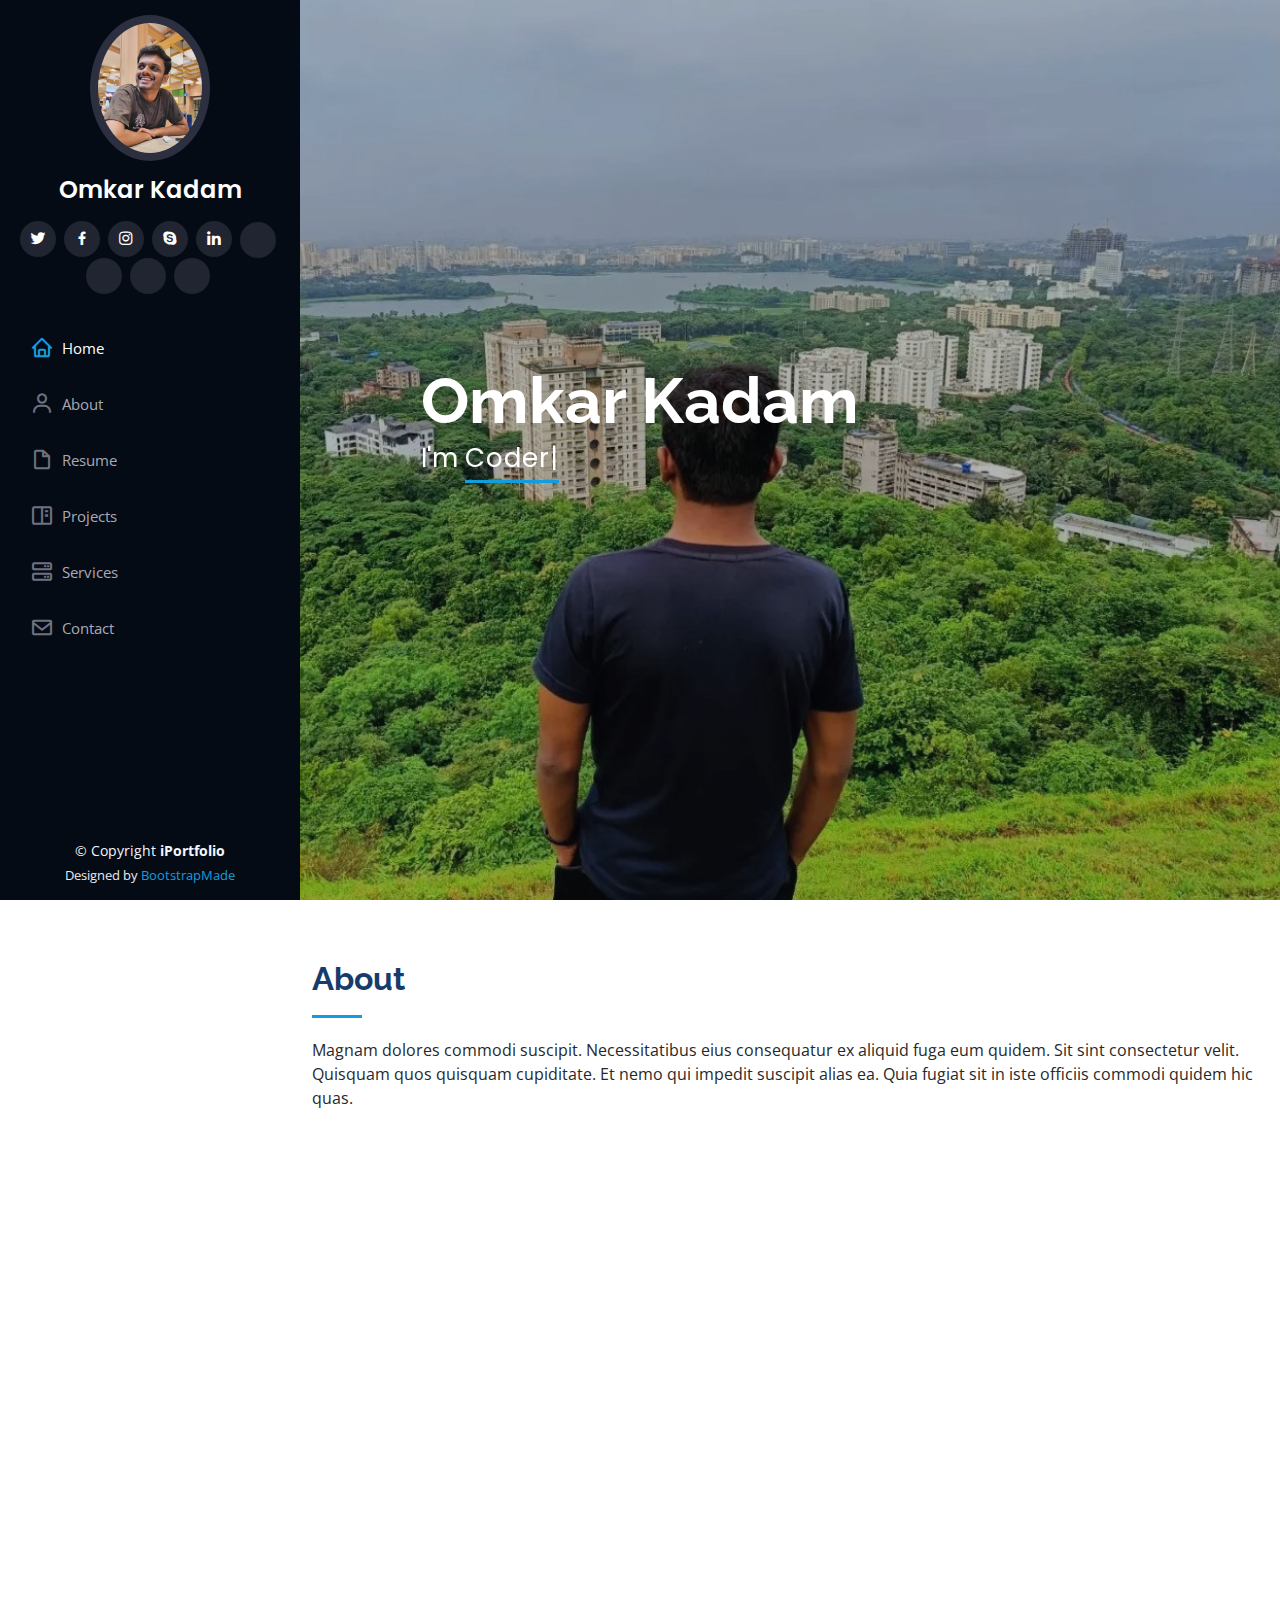
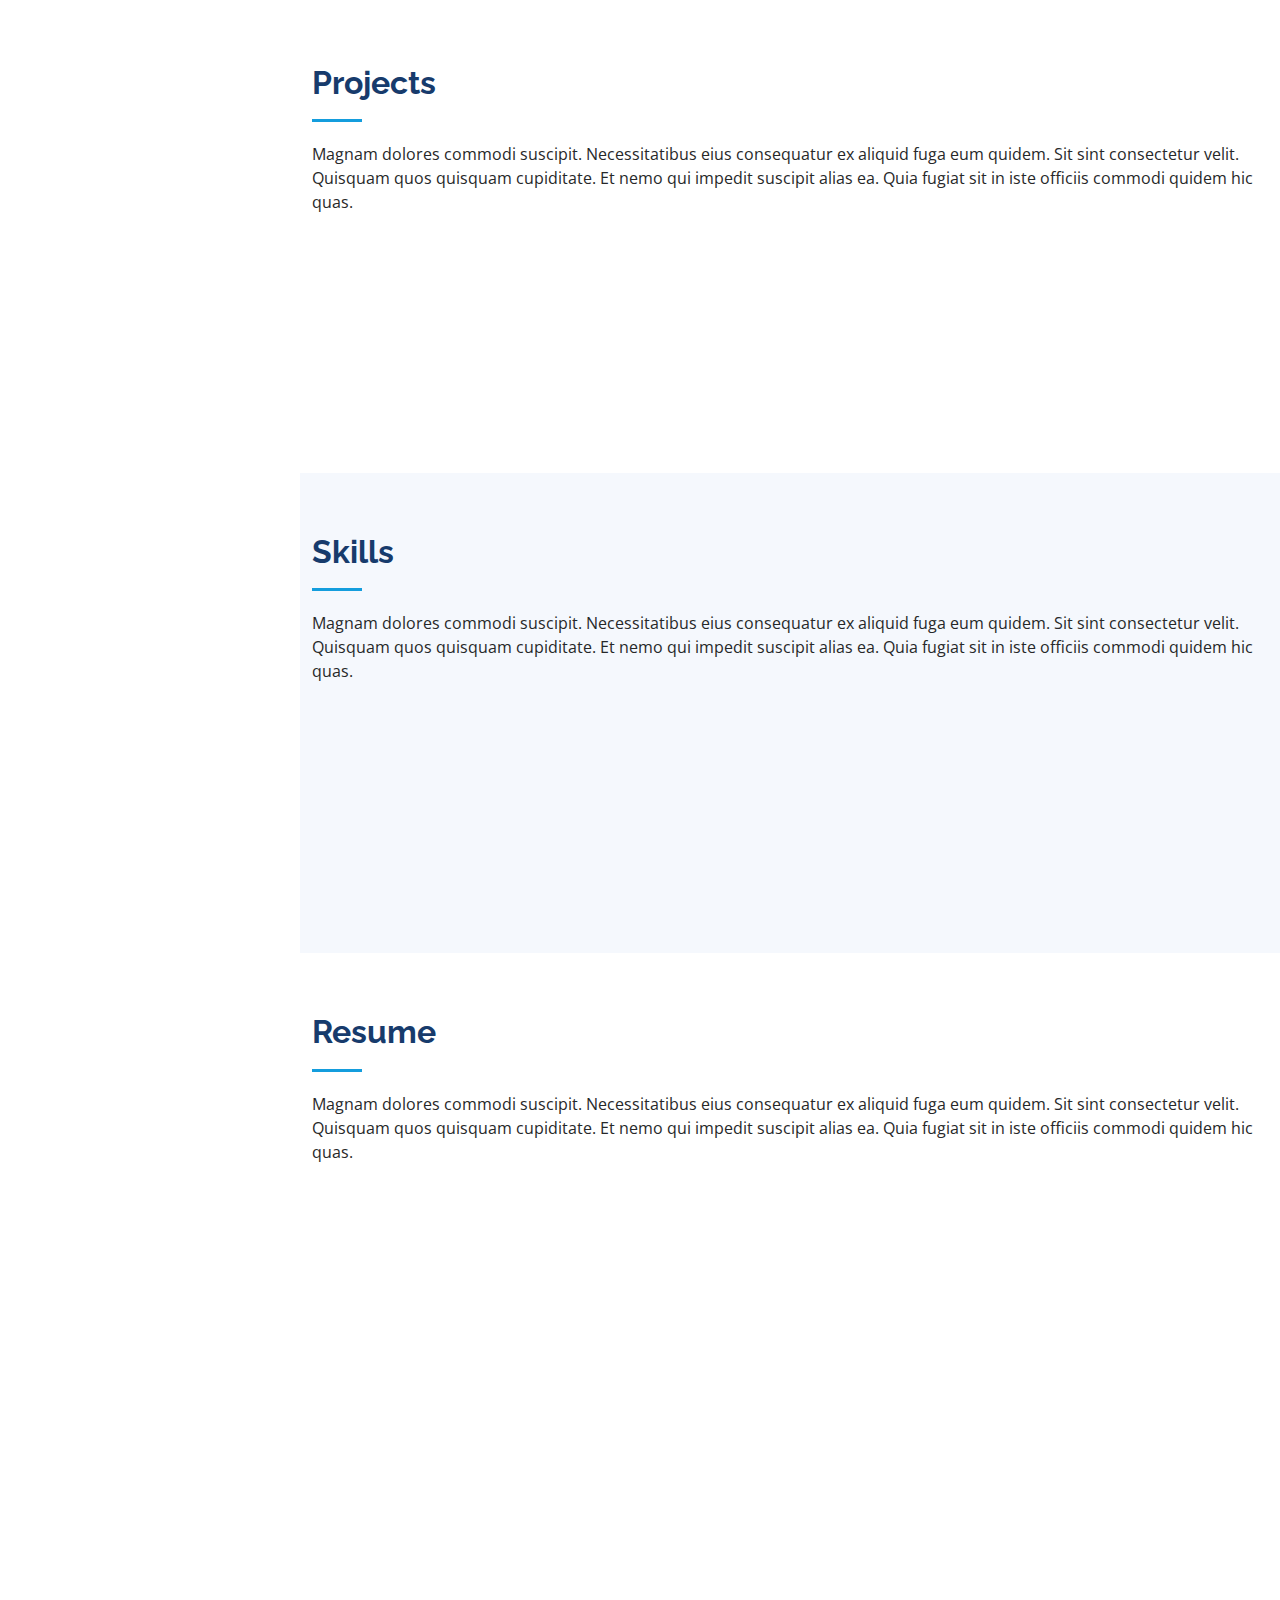
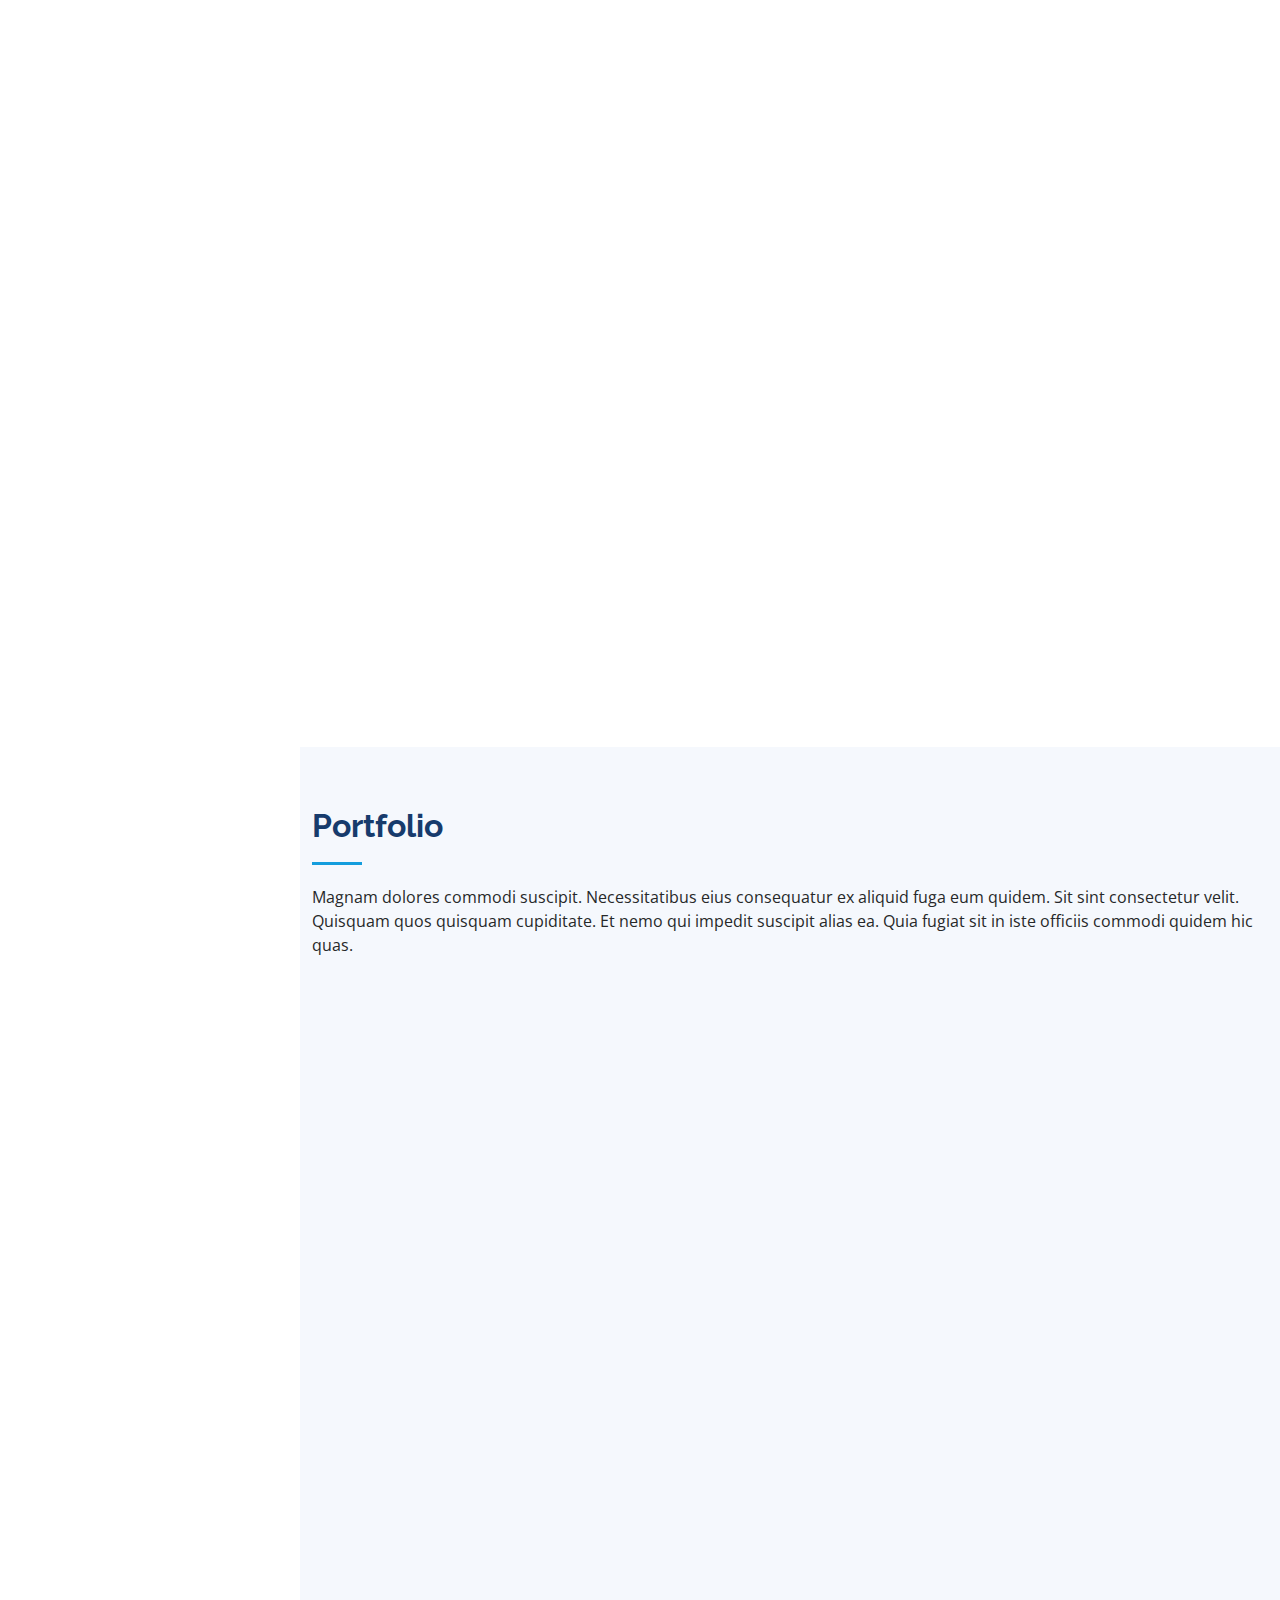
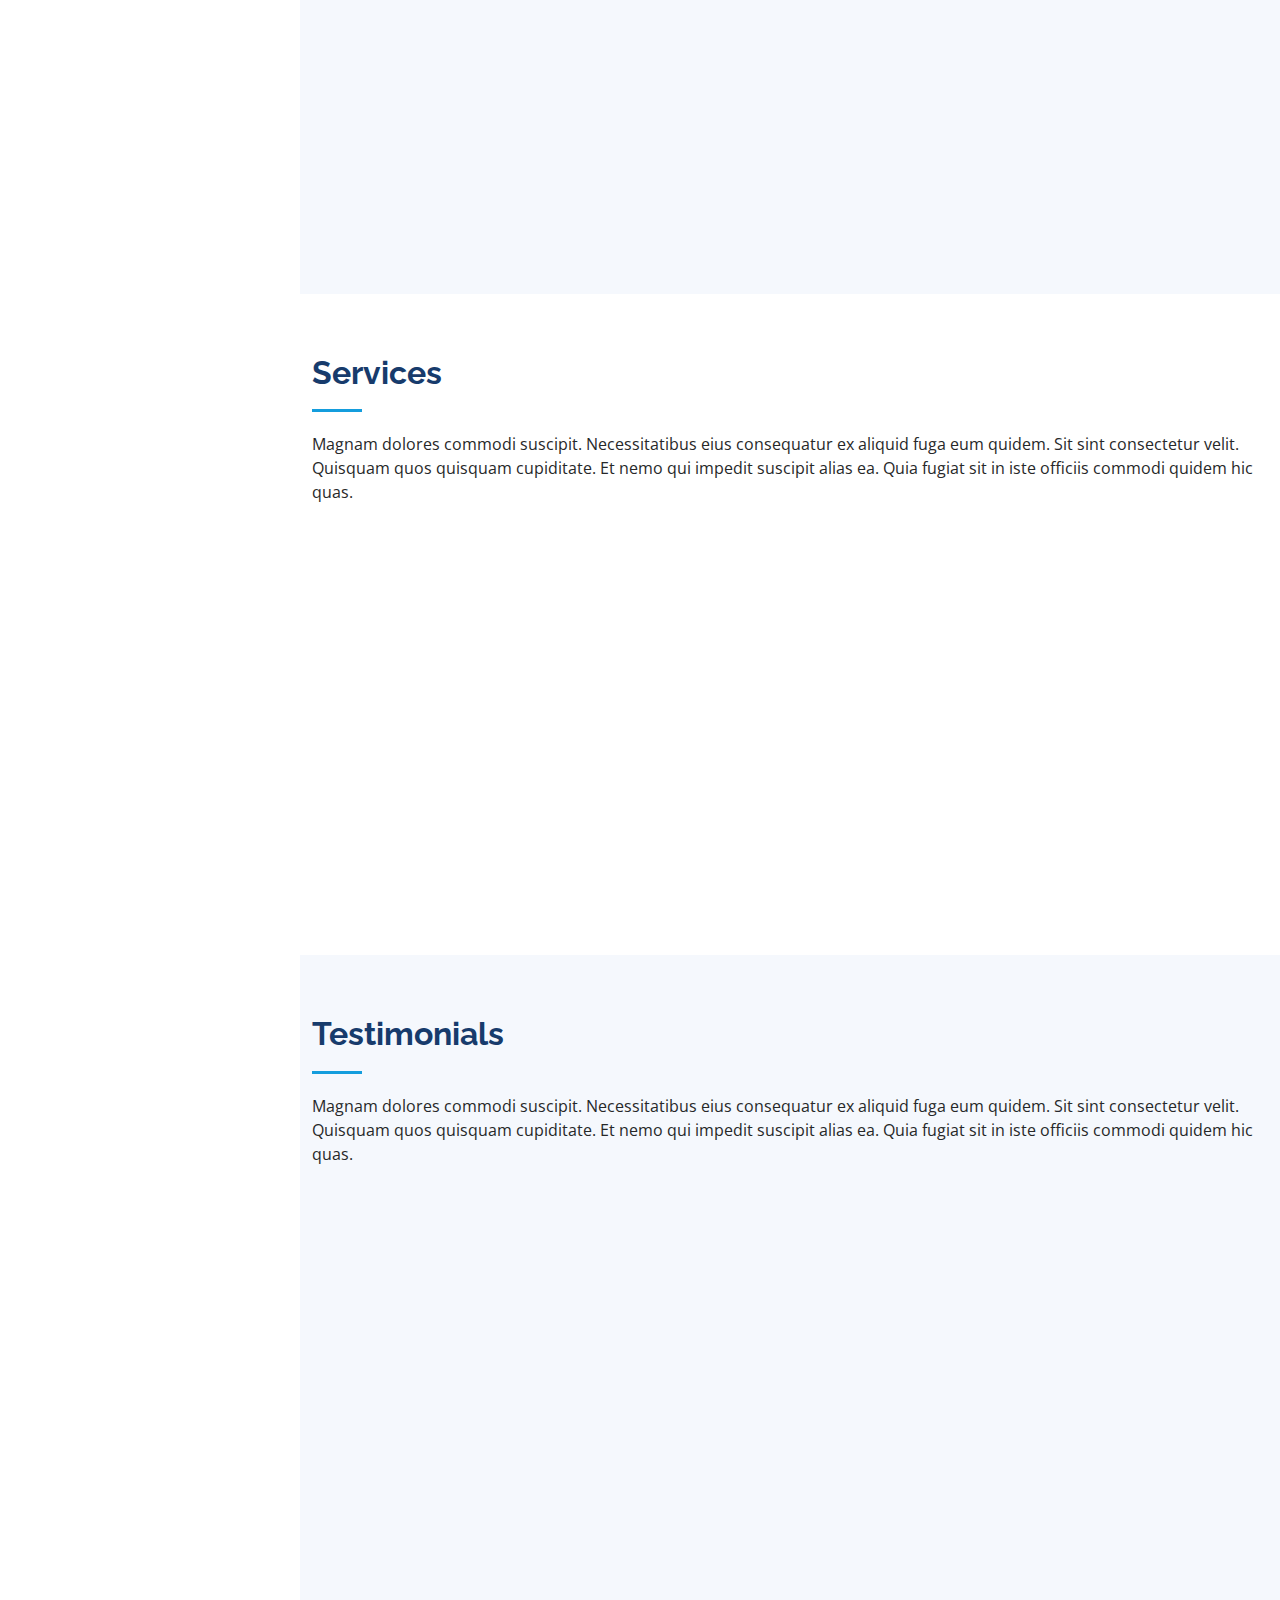
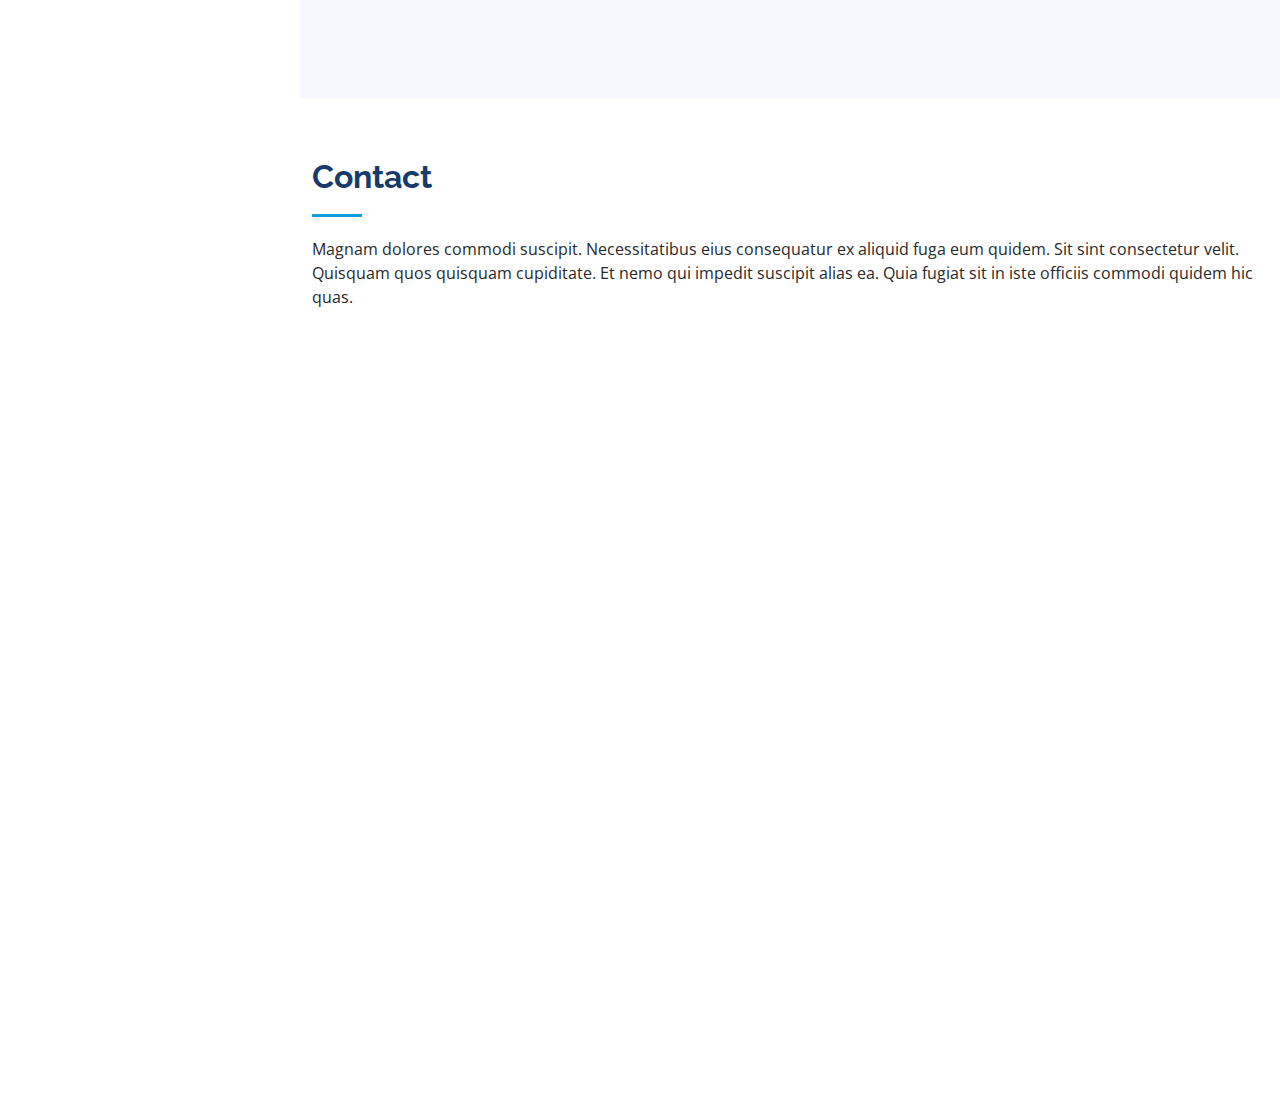
<file: index.html>
<!DOCTYPE html>
<html lang="en">

<head>
  <meta charset="utf-8">
  <meta content="width=device-width, initial-scale=1.0" name="viewport">

  <title>Omkar Kadam</title>
  <meta content="" name="description">
  <meta content="" name="keywords">

  <!-- Favicons -->
  <link href="assets/img/favicon.png" rel="icon">
  <link href="assets/img/apple-touch-icon.png" rel="apple-touch-icon">

  <!-- Google Fonts -->
  <link href="https://fonts.googleapis.com/css?family=Open+Sans:300,300i,400,400i,600,600i,700,700i|Raleway:300,300i,400,400i,500,500i,600,600i,700,700i|Poppins:300,300i,400,400i,500,500i,600,600i,700,700i" rel="stylesheet">

  <!-- Vendor CSS Files -->
  <link href="assets/vendor/aos/aos.css" rel="stylesheet">
  <link href="assets/vendor/bootstrap/css/bootstrap.min.css" rel="stylesheet">
  <link href="assets/vendor/bootstrap-icons/bootstrap-icons.css" rel="stylesheet">
  <link href="assets/vendor/boxicons/css/boxicons.min.css" rel="stylesheet">
  <link href="assets/vendor/glightbox/css/glightbox.min.css" rel="stylesheet">
  <link href="assets/vendor/swiper/swiper-bundle.min.css" rel="stylesheet">

  <!-- Template Main CSS File -->
  <link href="assets/css/style.css" rel="stylesheet">

  <!-- =======================================================
  * Template Name: iPortfolio - v3.1.0
  * Template URL: https://bootstrapmade.com/iportfolio-bootstrap-portfolio-websites-template/
  * Author: BootstrapMade.com
  * License: https://bootstrapmade.com/license/
  ======================================================== -->
</head>

<body>

  <!-- ======= Mobile nav toggle button ======= -->
  <i class="bi bi-list mobile-nav-toggle d-xl-none"></i>

  <!-- ======= Header ======= -->
  <header id="header">
    <div class="d-flex flex-column">

      <div class="profile">
        <img src="assets/img/profile.jpg" alt="" class="img-fluid rounded-circle">
        <h1 class="text-light"><a href="index.html">Omkar Kadam</a></h1>
        <div class="social-links mt-3 text-center">
          <a href="https://x.com/OmkarKadam158" class="twitter"><i class="bx bxl-twitter"></i></a>
          <a href="https://www.facebook.com/onkar.kadam.397/" class="facebook"><i class="bx bxl-facebook"></i></a>
          <a href="https://www.instagram.com/onkarrkadam/" class="instagram"><i class="bx bxl-instagram"></i></a>
          <a href="#" class="google-plus"><i class="bx bxl-skype"></i></a>
          <a href="https://www.linkedin.com/in/omkarkadam158/" class="linkedin"><i class="bx bxl-linkedin"></i></a>
          <!-- LeetCode -->
          <a href="https://leetcode.com/your-profile" class="leetcode"><i class="bx bxl-leetcode"></i></a>

          <!-- HackerRank -->
          <a href="https://www.hackerrank.com/your-profile" class="hackerrank"><i class="bx bxl-hackerrank"></i></a>

          <!-- CodeChef -->
          <a href="https://www.codechef.com/users/your-profile" class="codechef"><i class="bx bxl-codechef"></i></a>

          <!-- Codeforces -->
          <a href="https://codeforces.com/profile/your-profile" class="codeforces"><i class="bx bxl-codeforces"></i></a>
        </div>
      </div>

      <nav id="navbar" class="nav-menu navbar">
        <ul>
          <li><a href="#hero" class="nav-link scrollto active"><i class="bx bx-home"></i> <span>Home</span></a></li>
          <li><a href="#about" class="nav-link scrollto"><i class="bx bx-user"></i> <span>About</span></a></li>
          <li><a href="#resume" class="nav-link scrollto"><i class="bx bx-file-blank"></i> <span>Resume</span></a></li>
          <li><a href="#portfolio" class="nav-link scrollto"><i class="bx bx-book-content"></i> <span>Projects</span></a></li>
          <li><a href="#services" class="nav-link scrollto"><i class="bx bx-server"></i> <span>Services</span></a></li>
          <li><a href="#contact" class="nav-link scrollto"><i class="bx bx-envelope"></i> <span>Contact</span></a></li>
        </ul>
      </nav><!-- .nav-menu -->
    </div>
  </header><!-- End Header -->

  <!-- ======= Hero Section ======= -->
  <section id="hero" class="d-flex flex-column justify-content-center align-items-center">
    <div class="hero-container" data-aos="fade-in">
      <h1>Omkar Kadam</h1>
      <p>I'm <span class="typed" data-typed-items="Coder, Developer, Trekker, Student"></span></p>
    </div>
  </section><!-- End Hero -->

  <main id="main">

    <!-- ======= About Section ======= -->
    <section id="about" class="about">
      <div class="container">

        <div class="section-title">
          <h2>About</h2>
          <p>Magnam dolores commodi suscipit. Necessitatibus eius consequatur ex aliquid fuga eum quidem. Sit sint consectetur velit. Quisquam quos quisquam cupiditate. Et nemo qui impedit suscipit alias ea. Quia fugiat sit in iste officiis commodi quidem hic quas.</p>
        </div>

        <div class="row">
          <div class="col-lg-4" data-aos="fade-right">
            <img src="assets/img/profile.jpg" class="img-fluid" alt="">
          </div>
          <div class="col-lg-8 pt-4 pt-lg-0 content" data-aos="fade-left">
            <h3>UI/UX Designer &amp; Web Developer.</h3>
            <p class="fst-italic">
              Lorem ipsum dolor sit amet, consectetur adipiscing elit, sed do eiusmod tempor incididunt ut labore et dolore
              magna aliqua.
            </p>
            <div class="row">
              <div class="col-lg-6">
                <ul>
                  <li><i class="bi bi-chevron-right"></i> <strong>Birthday:</strong> <span>15 August 1999</span></li>
                  <li><i class="bi bi-chevron-right"></i> <strong>Website:</strong> <span>onkarkadam158.github.io</span></li>
                  <li><i class="bi bi-chevron-right"></i> <strong>Phone:</strong> <span>9834204274</span></li>
                  <li><i class="bi bi-chevron-right"></i> <strong>City:</strong> <span>Mumbai, India</span></li>
                </ul>
              </div>
              <div class="col-lg-6">
                <ul>
                  <li><i class="bi bi-chevron-right"></i> <strong>Age:</strong> <span>25</span></li>
                  <li><i class="bi bi-chevron-right"></i> <strong>Degree:</strong> <span>Master of Science in Computer Science and Engineering, IIT Bombay</span></li>
                  <li><i class="bi bi-chevron-right"></i> <strong>PhEmailone:</strong> <span>onkarkadam158@gmail.com</span></li>
                </ul>
              </div>
            </div>
            <p>
              Officiis eligendi itaque labore et dolorum mollitia officiis optio vero. Quisquam sunt adipisci omnis et ut. Nulla accusantium dolor incidunt officia tempore. Et eius omnis.
              Cupiditate ut dicta maxime officiis quidem quia. Sed et consectetur qui quia repellendus itaque neque. Aliquid amet quidem ut quaerat cupiditate. Ab et eum qui repellendus omnis culpa magni laudantium dolores.
            </p>
          </div>
        </div>

      </div>
    </section><!-- End About Section -->

    <!-- ======= Facts Section ======= -->
    <section id="facts" class="facts">
      <div class="container">

        <div class="section-title">
          <h2>Projects</h2>
          <p>Magnam dolores commodi suscipit. Necessitatibus eius consequatur ex aliquid fuga eum quidem. Sit sint consectetur velit. Quisquam quos quisquam cupiditate. Et nemo qui impedit suscipit alias ea. Quia fugiat sit in iste officiis commodi quidem hic quas.</p>
        </div>

        <div class="row no-gutters">

          <div class="col-lg-3 col-md-6 d-md-flex align-items-md-stretch" data-aos="fade-up">
            <div class="count-box">
              <i class="bi bi-emoji-smile"></i>
              <span data-purecounter-start="0" data-purecounter-end="232" data-purecounter-duration="1" class="purecounter"></span>
              <p><strong>Happy Clients</strong> consequuntur quae</p>
            </div>
          </div>

          <div class="col-lg-3 col-md-6 d-md-flex align-items-md-stretch" data-aos="fade-up" data-aos-delay="100">
            <div class="count-box">
              <i class="bi bi-journal-richtext"></i>
              <span data-purecounter-start="0" data-purecounter-end="521" data-purecounter-duration="1" class="purecounter"></span>
              <p><strong>Projects</strong> adipisci atque cum quia aut</p>
            </div>
          </div>

          <div class="col-lg-3 col-md-6 d-md-flex align-items-md-stretch" data-aos="fade-up" data-aos-delay="200">
            <div class="count-box">
              <i class="bi bi-headset"></i>
              <span data-purecounter-start="0" data-purecounter-end="1453" data-purecounter-duration="1" class="purecounter"></span>
              <p><strong>Hours Of Support</strong> aut commodi quaerat</p>
            </div>
          </div>

          <div class="col-lg-3 col-md-6 d-md-flex align-items-md-stretch" data-aos="fade-up" data-aos-delay="300">
            <div class="count-box">
              <i class="bi bi-people"></i>
              <span data-purecounter-start="0" data-purecounter-end="32" data-purecounter-duration="1" class="purecounter"></span>
              <p><strong>Hard Workers</strong> rerum asperiores dolor</p>
            </div>
          </div>

        </div>

      </div>
    </section><!-- End Facts Section -->

    <!-- ======= Skills Section ======= -->
    <section id="skills" class="skills section-bg">
      <div class="container">

        <div class="section-title">
          <h2>Skills</h2>
          <p>Magnam dolores commodi suscipit. Necessitatibus eius consequatur ex aliquid fuga eum quidem. Sit sint consectetur velit. Quisquam quos quisquam cupiditate. Et nemo qui impedit suscipit alias ea. Quia fugiat sit in iste officiis commodi quidem hic quas.</p>
        </div>

        <div class="row skills-content">

          <div class="col-lg-6" data-aos="fade-up">

            <div class="progress">
              <span class="skill">HTML <i class="val">100%</i></span>
              <div class="progress-bar-wrap">
                <div class="progress-bar" role="progressbar" aria-valuenow="100" aria-valuemin="0" aria-valuemax="100"></div>
              </div>
            </div>

            <div class="progress">
              <span class="skill">CSS <i class="val">90%</i></span>
              <div class="progress-bar-wrap">
                <div class="progress-bar" role="progressbar" aria-valuenow="90" aria-valuemin="0" aria-valuemax="100"></div>
              </div>
            </div>

            <div class="progress">
              <span class="skill">JavaScript <i class="val">75%</i></span>
              <div class="progress-bar-wrap">
                <div class="progress-bar" role="progressbar" aria-valuenow="75" aria-valuemin="0" aria-valuemax="100"></div>
              </div>
            </div>

          </div>

          <div class="col-lg-6" data-aos="fade-up" data-aos-delay="100">

            <div class="progress">
              <span class="skill">PHP <i class="val">80%</i></span>
              <div class="progress-bar-wrap">
                <div class="progress-bar" role="progressbar" aria-valuenow="80" aria-valuemin="0" aria-valuemax="100"></div>
              </div>
            </div>

            <div class="progress">
              <span class="skill">WordPress/CMS <i class="val">90%</i></span>
              <div class="progress-bar-wrap">
                <div class="progress-bar" role="progressbar" aria-valuenow="90" aria-valuemin="0" aria-valuemax="100"></div>
              </div>
            </div>

            <div class="progress">
              <span class="skill">Photoshop <i class="val">55%</i></span>
              <div class="progress-bar-wrap">
                <div class="progress-bar" role="progressbar" aria-valuenow="55" aria-valuemin="0" aria-valuemax="100"></div>
              </div>
            </div>

          </div>

        </div>

      </div>
    </section><!-- End Skills Section -->

    <!-- ======= Resume Section ======= -->
    <section id="resume" class="resume">
      <div class="container">

        <div class="section-title">
          <h2>Resume</h2>
          <p>Magnam dolores commodi suscipit. Necessitatibus eius consequatur ex aliquid fuga eum quidem. Sit sint consectetur velit. Quisquam quos quisquam cupiditate. Et nemo qui impedit suscipit alias ea. Quia fugiat sit in iste officiis commodi quidem hic quas.</p>
        </div>

        <div class="row">
          <div class="col-lg-6" data-aos="fade-up">
            <h3 class="resume-title">Sumary</h3>
            <div class="resume-item pb-0">
              <h4>Omkar Kadam</h4>
              <p><em>Innovative and deadline-driven Graphic Designer with 3+ years of experience designing and developing user-centered digital/print marketing material from initial concept to final, polished deliverable.</em></p>
              <ul>
                <li>Mumbai, Maharashtra</li>
                <li>9834204274</li>
                <li>onkarkadam158@gmail.com</li>
              </ul>
            </div>

            <h3 class="resume-title">Education</h3>
            <div class="resume-item">
              <h4>Master of Science in Computer Science and Engineering, IIT Bombay</h4>
              <h5>2022 - 2025</h5>
              <p><em> Indian Institute of Technology Bombay</em></p>
              <p>CPI: 8.62</p>
            </div>

            <div class="resume-item">
              <h4>Bachelor of Technology in Computer Science and Engineering</h4>
              <h5>2017 - 2021</h5>
              <p><em>Vishwakarma Institute of Information Technology, Pune, Maharashtra</em></p>
              <p>CPI: 9.31</p>
            </div>

            <div class="resume-item">
              <h4>HSC 12th Grade</h4>
              <h5>2015 - 2017</h5>
              <p><em>Bansal Public School Kota, Rajasthan</em></p>
              <p>Percentage: 86%</p>
            </div>  
            <div class="resume-item">
              <h4>SSC 10th Grade</h4>
              <h5>2014 - 2015</h5>
              <p><em>Jawahar Navodaya Vidyalaya Solapur</em></p>
              <p>CPI: 9.4</p>
            

            </div>
          </div>
          <div class="col-lg-6" data-aos="fade-up" data-aos-delay="100">
            <h3 class="resume-title">Professional Experience</h3>
            <div class="resume-item">
              <h4>Teaching Assistant</h4>
              <h5>2022 -2025</h5>
              <p><em>IIT Bombay </em></p>
              <ul>
                <li>TA for CS317 Database and Information Systems under Prof. Bernard Menezes Jan-May 2024</li>
                <li>TA for CS699 Software Lab under Prof. Bhaskaran Raman Aug-Dec 2023</li>
                <li>TA for CS224 + CS252 Computer Networks under Prof. Bhaskaran Raman Jan-May 2023 </li>
                <li>TA for CS293 Data Structures and Algorithm under Prof. Supratik Chakraborty Aug-Dec 2022</li>
                <li>Managing courses for 180+ undergrad students in the lab/theory with their vivas, assignment, and exam evaluations, doubt-solving, invigilation, and assisting the instructor with all other course-related activities.</li>
              </ul>
            </div>
            <div class="resume-item">
              <h4>SDE Intern</h4>
              <h5>Jan 2021 - June 2021</h5>
              <p><em>Persistent Systems Pune, Maharashtra</em></p>
              <ul>
                <li>Worked on Web technologies such as ReactJS framework, HTML, CSS, JavaScript, git, SQL.</li>
                <li>Built a static personal portfolio website using React and deployed it on gitpages</li>
              </ul>
            </div>
            <div class="resume-item">
              <h4>Interview Co-ordinator</h4>
              <h5>Aug 2022 - Dec 2022</h5>
              <p><em>Placement Office, IIT Bombay</em></p>
              <ul>
                <li>Responsible for scheduling and conducting the Placement interview of students while cordinating with HRs and recruiters.</li>
                <li>Smoothly conducted recruitement process of companies like GIC Singapore, Mathworks, Samsung Delhi, Reliance Industies and Samsung Semiconductor. </li>
              </ul>
            </div>
          </div>
        </div>

      </div>
    </section><!-- End Resume Section -->

    <!-- ======= Portfolio Section ======= -->
    <section id="portfolio" class="portfolio section-bg">
      <div class="container">

        <div class="section-title">
          <h2>Portfolio</h2>
          <p>Magnam dolores commodi suscipit. Necessitatibus eius consequatur ex aliquid fuga eum quidem. Sit sint consectetur velit. Quisquam quos quisquam cupiditate. Et nemo qui impedit suscipit alias ea. Quia fugiat sit in iste officiis commodi quidem hic quas.</p>
        </div>

        <div class="row" data-aos="fade-up">
          <div class="col-lg-12 d-flex justify-content-center">
            <ul id="portfolio-flters">
              <li data-filter="*" class="filter-active">All</li>
              <li data-filter=".filter-app">App</li>
              <li data-filter=".filter-card">Card</li>
              <li data-filter=".filter-web">Web</li>
            </ul>
          </div>
        </div>

        <div class="row portfolio-container" data-aos="fade-up" data-aos-delay="100">

          <div class="col-lg-4 col-md-6 portfolio-item filter-app">
            <div class="portfolio-wrap">
              <img src="assets/img/portfolio/portfolio-1.jpg" class="img-fluid" alt="">
              <div class="portfolio-links">
                <a href="assets/img/portfolio/portfolio-1.jpg" data-gallery="portfolioGallery" class="portfolio-lightbox" title="App 1"><i class="bx bx-plus"></i></a>
                <a href="portfolio-details.html" title="More Details"><i class="bx bx-link"></i></a>
              </div>
            </div>
          </div>

          <div class="col-lg-4 col-md-6 portfolio-item filter-web">
            <div class="portfolio-wrap">
              <img src="assets/img/portfolio/portfolio-2.jpg" class="img-fluid" alt="">
              <div class="portfolio-links">
                <a href="assets/img/portfolio/portfolio-2.jpg" data-gallery="portfolioGallery" class="portfolio-lightbox" title="Web 3"><i class="bx bx-plus"></i></a>
                <a href="portfolio-details.html" title="More Details"><i class="bx bx-link"></i></a>
              </div>
            </div>
          </div>

          <div class="col-lg-4 col-md-6 portfolio-item filter-app">
            <div class="portfolio-wrap">
              <img src="assets/img/portfolio/portfolio-3.jpg" class="img-fluid" alt="">
              <div class="portfolio-links">
                <a href="assets/img/portfolio/portfolio-3.jpg" data-gallery="portfolioGallery" class="portfolio-lightbox" title="App 2"><i class="bx bx-plus"></i></a>
                <a href="portfolio-details.html" title="More Details"><i class="bx bx-link"></i></a>
              </div>
            </div>
          </div>

          <div class="col-lg-4 col-md-6 portfolio-item filter-card">
            <div class="portfolio-wrap">
              <img src="assets/img/portfolio/portfolio-4.jpg" class="img-fluid" alt="">
              <div class="portfolio-links">
                <a href="assets/img/portfolio/portfolio-4.jpg" data-gallery="portfolioGallery" class="portfolio-lightbox" title="Card 2"><i class="bx bx-plus"></i></a>
                <a href="portfolio-details.html" title="More Details"><i class="bx bx-link"></i></a>
              </div>
            </div>
          </div>

          <div class="col-lg-4 col-md-6 portfolio-item filter-web">
            <div class="portfolio-wrap">
              <img src="assets/img/portfolio/portfolio-5.jpg" class="img-fluid" alt="">
              <div class="portfolio-links">
                <a href="assets/img/portfolio/portfolio-5.jpg" data-gallery="portfolioGallery" class="portfolio-lightbox" title="Web 2"><i class="bx bx-plus"></i></a>
                <a href="portfolio-details.html" title="More Details"><i class="bx bx-link"></i></a>
              </div>
            </div>
          </div>

          <div class="col-lg-4 col-md-6 portfolio-item filter-app">
            <div class="portfolio-wrap">
              <img src="assets/img/portfolio/portfolio-6.jpg" class="img-fluid" alt="">
              <div class="portfolio-links">
                <a href="assets/img/portfolio/portfolio-6.jpg" data-gallery="portfolioGallery" class="portfolio-lightbox" title="App 3"><i class="bx bx-plus"></i></a>
                <a href="portfolio-details.html" title="More Details"><i class="bx bx-link"></i></a>
              </div>
            </div>
          </div>

          <div class="col-lg-4 col-md-6 portfolio-item filter-card">
            <div class="portfolio-wrap">
              <img src="assets/img/portfolio/portfolio-7.jpg" class="img-fluid" alt="">
              <div class="portfolio-links">
                <a href="assets/img/portfolio/portfolio-7.jpg" data-gallery="portfolioGallery" class="portfolio-lightbox" title="Card 1"><i class="bx bx-plus"></i></a>
                <a href="portfolio-details.html" title="More Details"><i class="bx bx-link"></i></a>
              </div>
            </div>
          </div>

          <div class="col-lg-4 col-md-6 portfolio-item filter-card">
            <div class="portfolio-wrap">
              <img src="assets/img/portfolio/portfolio-8.jpg" class="img-fluid" alt="">
              <div class="portfolio-links">
                <a href="assets/img/portfolio/portfolio-8.jpg" data-gallery="portfolioGallery" class="portfolio-lightbox" title="Card 3"><i class="bx bx-plus"></i></a>
                <a href="portfolio-details.html" title="More Details"><i class="bx bx-link"></i></a>
              </div>
            </div>
          </div>

          <div class="col-lg-4 col-md-6 portfolio-item filter-web">
            <div class="portfolio-wrap">
              <img src="assets/img/portfolio/portfolio-9.jpg" class="img-fluid" alt="">
              <div class="portfolio-links">
                <a href="assets/img/portfolio/portfolio-9.jpg" data-gallery="portfolioGallery" class="portfolio-lightbox" title="Web 3"><i class="bx bx-plus"></i></a>
                <a href="portfolio-details.html" title="More Details"><i class="bx bx-link"></i></a>
              </div>
            </div>
          </div>

        </div>

      </div>
    </section><!-- End Portfolio Section -->

    <!-- ======= Services Section ======= -->
    <section id="services" class="services">
      <div class="container">

        <div class="section-title">
          <h2>Services</h2>
          <p>Magnam dolores commodi suscipit. Necessitatibus eius consequatur ex aliquid fuga eum quidem. Sit sint consectetur velit. Quisquam quos quisquam cupiditate. Et nemo qui impedit suscipit alias ea. Quia fugiat sit in iste officiis commodi quidem hic quas.</p>
        </div>

        <div class="row">
          <div class="col-lg-4 col-md-6 icon-box" data-aos="fade-up">
            <div class="icon"><i class="bi bi-briefcase"></i></div>
            <h4 class="title"><a href="">Lorem Ipsum</a></h4>
            <p class="description">Voluptatum deleniti atque corrupti quos dolores et quas molestias excepturi sint occaecati cupiditate non provident</p>
          </div>
          <div class="col-lg-4 col-md-6 icon-box" data-aos="fade-up" data-aos-delay="100">
            <div class="icon"><i class="bi bi-card-checklist"></i></div>
            <h4 class="title"><a href="">Dolor Sitema</a></h4>
            <p class="description">Minim veniam, quis nostrud exercitation ullamco laboris nisi ut aliquip ex ea commodo consequat tarad limino ata</p>
          </div>
          <div class="col-lg-4 col-md-6 icon-box" data-aos="fade-up" data-aos-delay="200">
            <div class="icon"><i class="bi bi-bar-chart"></i></div>
            <h4 class="title"><a href="">Sed ut perspiciatis</a></h4>
            <p class="description">Duis aute irure dolor in reprehenderit in voluptate velit esse cillum dolore eu fugiat nulla pariatur</p>
          </div>
          <div class="col-lg-4 col-md-6 icon-box" data-aos="fade-up" data-aos-delay="300">
            <div class="icon"><i class="bi bi-binoculars"></i></div>
            <h4 class="title"><a href="">Magni Dolores</a></h4>
            <p class="description">Excepteur sint occaecat cupidatat non proident, sunt in culpa qui officia deserunt mollit anim id est laborum</p>
          </div>
          <div class="col-lg-4 col-md-6 icon-box" data-aos="fade-up" data-aos-delay="400">
            <div class="icon"><i class="bi bi-brightness-high"></i></div>
            <h4 class="title"><a href="">Nemo Enim</a></h4>
            <p class="description">At vero eos et accusamus et iusto odio dignissimos ducimus qui blanditiis praesentium voluptatum deleniti atque</p>
          </div>
          <div class="col-lg-4 col-md-6 icon-box" data-aos="fade-up" data-aos-delay="500">
            <div class="icon"><i class="bi bi-calendar4-week"></i></div>
            <h4 class="title"><a href="">Eiusmod Tempor</a></h4>
            <p class="description">Et harum quidem rerum facilis est et expedita distinctio. Nam libero tempore, cum soluta nobis est eligendi</p>
          </div>
        </div>

      </div>
    </section><!-- End Services Section -->

    <!-- ======= Testimonials Section ======= -->
    <section id="testimonials" class="testimonials section-bg">
      <div class="container">

        <div class="section-title">
          <h2>Testimonials</h2>
          <p>Magnam dolores commodi suscipit. Necessitatibus eius consequatur ex aliquid fuga eum quidem. Sit sint consectetur velit. Quisquam quos quisquam cupiditate. Et nemo qui impedit suscipit alias ea. Quia fugiat sit in iste officiis commodi quidem hic quas.</p>
        </div>

        <div class="testimonials-slider swiper-container" data-aos="fade-up" data-aos-delay="100">
          <div class="swiper-wrapper">

            <div class="swiper-slide">
              <div class="testimonial-item" data-aos="fade-up">
                <p>
                  <i class="bx bxs-quote-alt-left quote-icon-left"></i>
                  Proin iaculis purus consequat sem cure digni ssim donec porttitora entum suscipit rhoncus. Accusantium quam, ultricies eget id, aliquam eget nibh et. Maecen aliquam, risus at semper.
                  <i class="bx bxs-quote-alt-right quote-icon-right"></i>
                </p>
                <img src="assets/img/testimonials/testimonials-1.jpg" class="testimonial-img" alt="">
                <h3>Saul Goodman</h3>
                <h4>Ceo &amp; Founder</h4>
              </div>
            </div><!-- End testimonial item -->

            <div class="swiper-slide">
              <div class="testimonial-item" data-aos="fade-up" data-aos-delay="100">
                <p>
                  <i class="bx bxs-quote-alt-left quote-icon-left"></i>
                  Export tempor illum tamen malis malis eram quae irure esse labore quem cillum quid cillum eram malis quorum velit fore eram velit sunt aliqua noster fugiat irure amet legam anim culpa.
                  <i class="bx bxs-quote-alt-right quote-icon-right"></i>
                </p>
                <img src="assets/img/testimonials/testimonials-2.jpg" class="testimonial-img" alt="">
                <h3>Sara Wilsson</h3>
                <h4>Designer</h4>
              </div>
            </div><!-- End testimonial item -->

            <div class="swiper-slide">
              <div class="testimonial-item" data-aos="fade-up" data-aos-delay="200">
                <p>
                  <i class="bx bxs-quote-alt-left quote-icon-left"></i>
                  Enim nisi quem export duis labore cillum quae magna enim sint quorum nulla quem veniam duis minim tempor labore quem eram duis noster aute amet eram fore quis sint minim.
                  <i class="bx bxs-quote-alt-right quote-icon-right"></i>
                </p>
                <img src="assets/img/testimonials/testimonials-3.jpg" class="testimonial-img" alt="">
                <h3>Jena Karlis</h3>
                <h4>Store Owner</h4>
              </div>
            </div><!-- End testimonial item -->

            <div class="swiper-slide">
              <div class="testimonial-item" data-aos="fade-up" data-aos-delay="300">
                <p>
                  <i class="bx bxs-quote-alt-left quote-icon-left"></i>
                  Fugiat enim eram quae cillum dolore dolor amet nulla culpa multos export minim fugiat minim velit minim dolor enim duis veniam ipsum anim magna sunt elit fore quem dolore labore illum veniam.
                  <i class="bx bxs-quote-alt-right quote-icon-right"></i>
                </p>
                <img src="assets/img/testimonials/testimonials-4.jpg" class="testimonial-img" alt="">
                <h3>Matt Brandon</h3>
                <h4>Freelancer</h4>
              </div>
            </div><!-- End testimonial item -->

            <div class="swiper-slide">
              <div class="testimonial-item" data-aos="fade-up" data-aos-delay="400">
                <p>
                  <i class="bx bxs-quote-alt-left quote-icon-left"></i>
                  Quis quorum aliqua sint quem legam fore sunt eram irure aliqua veniam tempor noster veniam enim culpa labore duis sunt culpa nulla illum cillum fugiat legam esse veniam culpa fore nisi cillum quid.
                  <i class="bx bxs-quote-alt-right quote-icon-right"></i>
                </p>
                <img src="assets/img/testimonials/testimonials-5.jpg" class="testimonial-img" alt="">
                <h3>John Larson</h3>
                <h4>Entrepreneur</h4>
              </div>
            </div><!-- End testimonial item -->

          </div>
          <div class="swiper-pagination"></div>
        </div>

      </div>
    </section><!-- End Testimonials Section -->

    <!-- ======= Contact Section ======= -->
    <section id="contact" class="contact">
      <div class="container">

        <div class="section-title">
          <h2>Contact</h2>
          <p>Magnam dolores commodi suscipit. Necessitatibus eius consequatur ex aliquid fuga eum quidem. Sit sint consectetur velit. Quisquam quos quisquam cupiditate. Et nemo qui impedit suscipit alias ea. Quia fugiat sit in iste officiis commodi quidem hic quas.</p>
        </div>

        <div class="row" data-aos="fade-in">

          <div class="col-lg-5 d-flex align-items-stretch">
            <div class="info">
              <div class="address">
                <i class="bi bi-geo-alt"></i>
                <h4>Location:</h4>
                <p>A108 Adam Street, New York, NY 535022</p>
              </div>

              <div class="email">
                <i class="bi bi-envelope"></i>
                <h4>Email:</h4>
                <p>info@example.com</p>
              </div>

              <div class="phone">
                <i class="bi bi-phone"></i>
                <h4>Call:</h4>
                <p>+1 5589 55488 55s</p>
              </div>

              <iframe src="https://www.google.com/maps/embed?pb=!1m14!1m8!1m3!1d12097.433213460943!2d-74.0062269!3d40.7101282!3m2!1i1024!2i768!4f13.1!3m3!1m2!1s0x0%3A0xb89d1fe6bc499443!2sDowntown+Conference+Center!5e0!3m2!1smk!2sbg!4v1539943755621" frameborder="0" style="border:0; width: 100%; height: 290px;" allowfullscreen></iframe>
            </div>

          </div>

          <div class="col-lg-7 mt-5 mt-lg-0 d-flex align-items-stretch">
            <form action="forms/contact.php" method="post" role="form" class="php-email-form">
              <div class="row">
                <div class="form-group col-md-6">
                  <label for="name">Your Name</label>
                  <input type="text" name="name" class="form-control" id="name" required>
                </div>
                <div class="form-group col-md-6">
                  <label for="name">Your Email</label>
                  <input type="email" class="form-control" name="email" id="email" required>
                </div>
              </div>
              <div class="form-group">
                <label for="name">Subject</label>
                <input type="text" class="form-control" name="subject" id="subject" required>
              </div>
              <div class="form-group">
                <label for="name">Message</label>
                <textarea class="form-control" name="message" rows="10" required></textarea>
              </div>
              <div class="my-3">
                <div class="loading">Loading</div>
                <div class="error-message"></div>
                <div class="sent-message">Your message has been sent. Thank you!</div>
              </div>
              <div class="text-center"><button type="submit">Send Message</button></div>
            </form>
          </div>

        </div>

      </div>
    </section><!-- End Contact Section -->

  </main><!-- End #main -->

  <!-- ======= Footer ======= -->
  <footer id="footer">
    <div class="container">
      <div class="copyright">
        &copy; Copyright <strong><span>iPortfolio</span></strong>
      </div>
      <div class="credits">
        <!-- All the links in the footer should remain intact. -->
        <!-- You can delete the links only if you purchased the pro version. -->
        <!-- Licensing information: https://bootstrapmade.com/license/ -->
        <!-- Purchase the pro version with working PHP/AJAX contact form: https://bootstrapmade.com/iportfolio-bootstrap-portfolio-websites-template/ -->
        Designed by <a href="https://bootstrapmade.com/">BootstrapMade</a>
      </div>
    </div>
  </footer><!-- End  Footer -->

  <a href="#" class="back-to-top d-flex align-items-center justify-content-center"><i class="bi bi-arrow-up-short"></i></a>

  <!-- Vendor JS Files -->
  <script src="assets/vendor/aos/aos.js"></script>
  <script src="assets/vendor/bootstrap/js/bootstrap.bundle.min.js"></script>
  <script src="assets/vendor/glightbox/js/glightbox.min.js"></script>
  <script src="assets/vendor/isotope-layout/isotope.pkgd.min.js"></script>
  <script src="assets/vendor/php-email-form/validate.js"></script>
  <script src="assets/vendor/purecounter/purecounter.js"></script>
  <script src="assets/vendor/swiper/swiper-bundle.min.js"></script>
  <script src="assets/vendor/typed.js/typed.min.js"></script>
  <script src="assets/vendor/waypoints/noframework.waypoints.js"></script>

  <!-- Template Main JS File -->
  <script src="assets/js/main.js"></script>

</body>

</html>
</file>
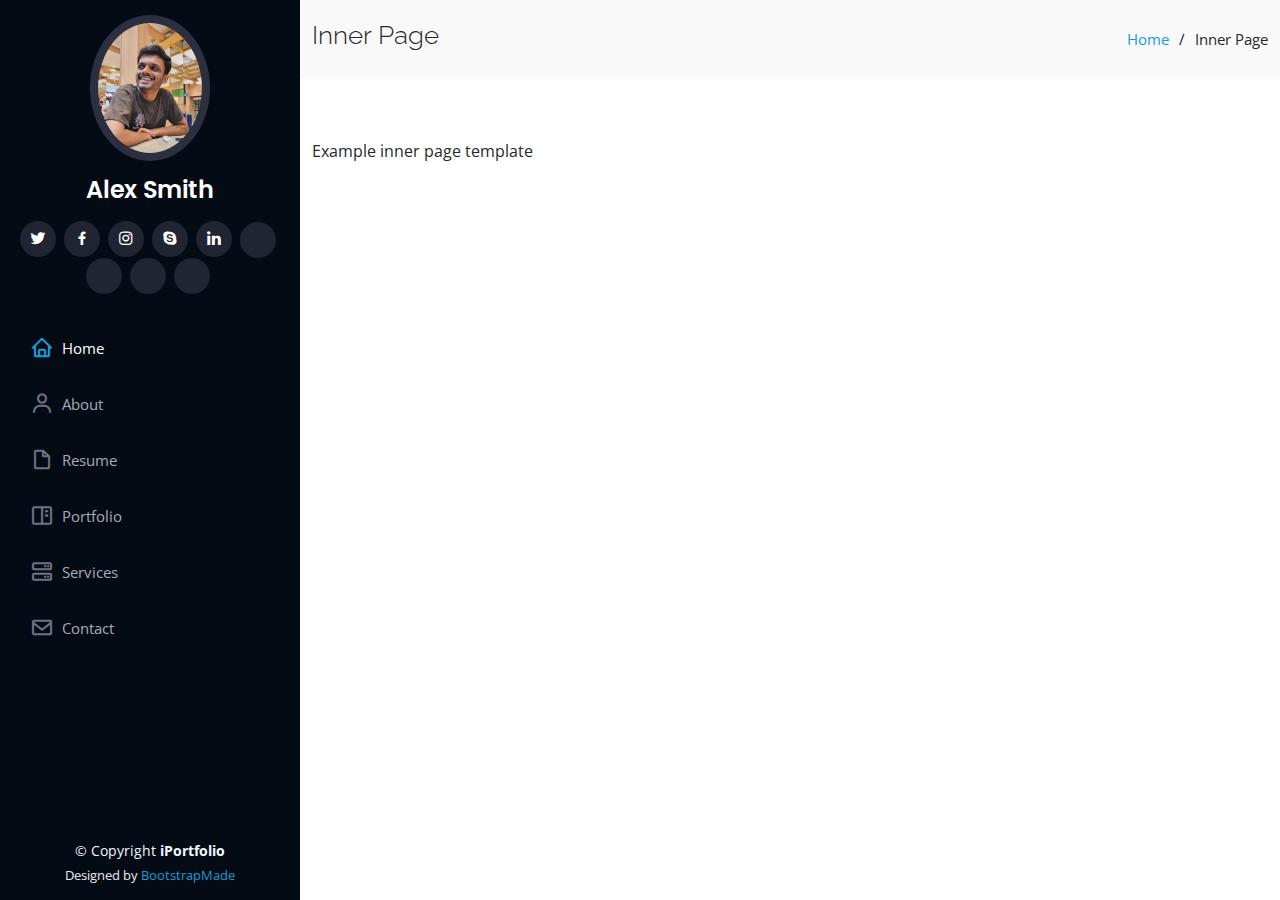
<file: inner-page.html>
<!DOCTYPE html>
<html lang="en">

<head>
  <meta charset="utf-8">
  <meta content="width=device-width, initial-scale=1.0" name="viewport">

  <title>Inner Page - iPortfolio Bootstrap Template</title>
  <meta content="" name="description">
  <meta content="" name="keywords">

  <!-- Favicons -->
  <link href="assets/img/favicon.png" rel="icon">
  <link href="assets/img/apple-touch-icon.png" rel="apple-touch-icon">

  <!-- Google Fonts -->
  <link href="https://fonts.googleapis.com/css?family=Open+Sans:300,300i,400,400i,600,600i,700,700i|Raleway:300,300i,400,400i,500,500i,600,600i,700,700i|Poppins:300,300i,400,400i,500,500i,600,600i,700,700i" rel="stylesheet">

  <!-- Vendor CSS Files -->
  <link href="assets/vendor/aos/aos.css" rel="stylesheet">
  <link href="assets/vendor/bootstrap/css/bootstrap.min.css" rel="stylesheet">
  <link href="assets/vendor/bootstrap-icons/bootstrap-icons.css" rel="stylesheet">
  <link href="assets/vendor/boxicons/css/boxicons.min.css" rel="stylesheet">
  <link href="assets/vendor/glightbox/css/glightbox.min.css" rel="stylesheet">
  <link href="assets/vendor/swiper/swiper-bundle.min.css" rel="stylesheet">

  <!-- Template Main CSS File -->
  <link href="assets/css/style.css" rel="stylesheet">

  <!-- =======================================================
  * Template Name: iPortfolio - v3.1.0
  * Template URL: https://bootstrapmade.com/iportfolio-bootstrap-portfolio-websites-template/
  * Author: BootstrapMade.com
  * License: https://bootstrapmade.com/license/
  ======================================================== -->
</head>

<body>

  <!-- ======= Mobile nav toggle button ======= -->
  <i class="bi bi-list mobile-nav-toggle d-xl-none"></i>

  <!-- ======= Header ======= -->
  <header id="header">
    <div class="d-flex flex-column">

      <div class="profile">
        <img src="assets/img/profile.jpg" alt="" class="img-fluid rounded-circle">
        <h1 class="text-light"><a href="index.html">Alex Smith</a></h1>
        <div class="social-links mt-3 text-center">
          <a href="https://x.com/OmkarKadam158" class="twitter"><i class="bx bxl-twitter"></i></a>
          <a href="https://www.facebook.com/onkar.kadam.397/" class="facebook"><i class="bx bxl-facebook"></i></a>
          <a href="https://www.instagram.com/onkarrkadam/" class="instagram"><i class="bx bxl-instagram"></i></a>
          <a href="#" class="google-plus"><i class="bx bxl-skype"></i></a>
          <a href="https://www.linkedin.com/in/omkarkadam158/" class="linkedin"><i class="bx bxl-linkedin"></i></a>
          <!-- LeetCode -->
          <a href="https://leetcode.com/your-profile" class="leetcode"><i class="bx bxl-leetcode"></i></a>

          <!-- HackerRank -->
          <a href="https://www.hackerrank.com/your-profile" class="hackerrank"><i class="bx bxl-hackerrank"></i></a>

          <!-- CodeChef -->
          <a href="https://www.codechef.com/users/your-profile" class="codechef"><i class="bx bxl-codechef"></i></a>

          <!-- Codeforces -->
          <a href="https://codeforces.com/profile/your-profile" class="codeforces"><i class="bx bxl-codeforces"></i></a>
        </div>
      </div>

      <nav id="navbar" class="nav-menu navbar">
        <ul>
          <li><a href="#hero" class="nav-link scrollto active"><i class="bx bx-home"></i> <span>Home</span></a></li>
          <li><a href="#about" class="nav-link scrollto"><i class="bx bx-user"></i> <span>About</span></a></li>
          <li><a href="#resume" class="nav-link scrollto"><i class="bx bx-file-blank"></i> <span>Resume</span></a></li>
          <li><a href="#portfolio" class="nav-link scrollto"><i class="bx bx-book-content"></i> <span>Portfolio</span></a></li>
          <li><a href="#services" class="nav-link scrollto"><i class="bx bx-server"></i> <span>Services</span></a></li>
          <li><a href="#contact" class="nav-link scrollto"><i class="bx bx-envelope"></i> <span>Contact</span></a></li>
        </ul>
      </nav><!-- .nav-menu -->
    </div>
  </header><!-- End Header -->

  <main id="main">

    <!-- ======= Breadcrumbs ======= -->
    <section class="breadcrumbs">
      <div class="container">

        <div class="d-flex justify-content-between align-items-center">
          <h2>Inner Page</h2>
          <ol>
            <li><a href="index.html">Home</a></li>
            <li>Inner Page</li>
          </ol>
        </div>

      </div>
    </section><!-- End Breadcrumbs -->

    <section class="inner-page">
      <div class="container">
        <p>
          Example inner page template
        </p>
      </div>
    </section>

  </main><!-- End #main -->

  <!-- ======= Footer ======= -->
  <footer id="footer">
    <div class="container">
      <div class="copyright">
        &copy; Copyright <strong><span>iPortfolio</span></strong>
      </div>
      <div class="credits">
        <!-- All the links in the footer should remain intact. -->
        <!-- You can delete the links only if you purchased the pro version. -->
        <!-- Licensing information: https://bootstrapmade.com/license/ -->
        <!-- Purchase the pro version with working PHP/AJAX contact form: https://bootstrapmade.com/iportfolio-bootstrap-portfolio-websites-template/ -->
        Designed by <a href="https://bootstrapmade.com/">BootstrapMade</a>
      </div>
    </div>
  </footer><!-- End  Footer -->

  <a href="#" class="back-to-top d-flex align-items-center justify-content-center"><i class="bi bi-arrow-up-short"></i></a>

  <!-- Vendor JS Files -->
  <script src="assets/vendor/aos/aos.js"></script>
  <script src="assets/vendor/bootstrap/js/bootstrap.bundle.min.js"></script>
  <script src="assets/vendor/glightbox/js/glightbox.min.js"></script>
  <script src="assets/vendor/isotope-layout/isotope.pkgd.min.js"></script>
  <script src="assets/vendor/php-email-form/validate.js"></script>
  <script src="assets/vendor/purecounter/purecounter.js"></script>
  <script src="assets/vendor/swiper/swiper-bundle.min.js"></script>
  <script src="assets/vendor/typed.js/typed.min.js"></script>
  <script src="assets/vendor/waypoints/noframework.waypoints.js"></script>

  <!-- Template Main JS File -->
  <script src="assets/js/main.js"></script>

</body>

</html>
</file>
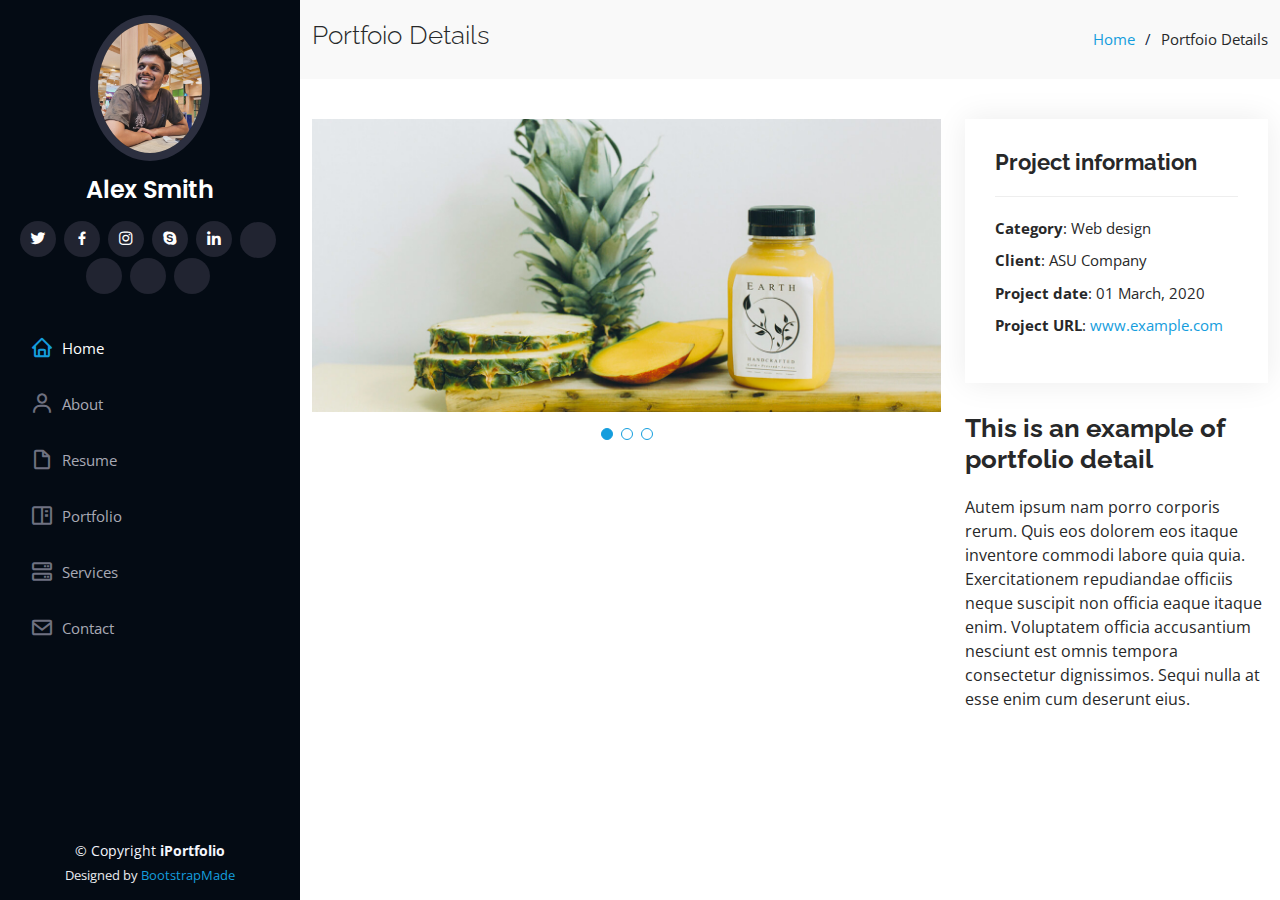
<file: portfolio-details.html>
<!DOCTYPE html>
<html lang="en">

<head>
  <meta charset="utf-8">
  <meta content="width=device-width, initial-scale=1.0" name="viewport">

  <title>Portfolio Details - iPortfolio Bootstrap Template</title>
  <meta content="" name="description">
  <meta content="" name="keywords">

  <!-- Favicons -->
  <link href="assets/img/favicon.png" rel="icon">
  <link href="assets/img/apple-touch-icon.png" rel="apple-touch-icon">

  <!-- Google Fonts -->
  <link href="https://fonts.googleapis.com/css?family=Open+Sans:300,300i,400,400i,600,600i,700,700i|Raleway:300,300i,400,400i,500,500i,600,600i,700,700i|Poppins:300,300i,400,400i,500,500i,600,600i,700,700i" rel="stylesheet">

  <!-- Vendor CSS Files -->
  <link href="assets/vendor/aos/aos.css" rel="stylesheet">
  <link href="assets/vendor/bootstrap/css/bootstrap.min.css" rel="stylesheet">
  <link href="assets/vendor/bootstrap-icons/bootstrap-icons.css" rel="stylesheet">
  <link href="assets/vendor/boxicons/css/boxicons.min.css" rel="stylesheet">
  <link href="assets/vendor/glightbox/css/glightbox.min.css" rel="stylesheet">
  <link href="assets/vendor/swiper/swiper-bundle.min.css" rel="stylesheet">

  <!-- Template Main CSS File -->
  <link href="assets/css/style.css" rel="stylesheet">
  <link rel="stylesheet" href="https://cdnjs.cloudflare.com/ajax/libs/font-awesome/6.0.0-beta3/css/all.min.css">

  <!-- =======================================================
  * Template Name: iPortfolio - v3.1.0
  * Template URL: https://bootstrapmade.com/iportfolio-bootstrap-portfolio-websites-template/
  * Author: BootstrapMade.com
  * License: https://bootstrapmade.com/license/
  ======================================================== -->
</head>

<body>

  <!-- ======= Mobile nav toggle button ======= -->
  <i class="bi bi-list mobile-nav-toggle d-xl-none"></i>

  <!-- ======= Header ======= -->
  <header id="header">
    <div class="d-flex flex-column">

      <div class="profile">
        <img src="assets/img/profile.jpg" alt="" class="img-fluid rounded-circle">
        <h1 class="text-light"><a href="index.html">Alex Smith</a></h1>
        <div class="social-links mt-3 text-center">
          <a href="https://x.com/OmkarKadam158" class="twitter"><i class="bx bxl-twitter"></i></a>
          <a href="https://www.facebook.com/onkar.kadam.397/" class="facebook"><i class="bx bxl-facebook"></i></a>
          <a href="https://www.instagram.com/onkarrkadam/" class="instagram"><i class="bx bxl-instagram"></i></a>
          <a href="#" class="google-plus"><i class="bx bxl-skype"></i></a>
          <a href="https://www.linkedin.com/in/omkarkadam158/" class="linkedin"><i class="bx bxl-linkedin"></i></a>
          <!-- LeetCode -->
          <a href="https://leetcode.com/your-profile" class="leetcode"><i class="bx bxl-leetcode"></i></a>

          <!-- HackerRank -->
          <a href="https://www.hackerrank.com/your-profile" class="hackerrank"><i class="bx bxl-hackerrank"></i></a>

          <!-- CodeChef -->
          <a href="https://www.codechef.com/users/your-profile" class="codechef"><i class="bx bxl-codechef"></i></a>

          <!-- Codeforces -->
          <a href="https://codeforces.com/profile/your-profile" class="codeforces"><i class="bx bxl-codeforces"></i></a>
        </div>
      </div>

      <nav id="navbar" class="nav-menu navbar">
        <ul>
          <li><a href="#hero" class="nav-link scrollto active"><i class="bx bx-home"></i> <span>Home</span></a></li>
          <li><a href="#about" class="nav-link scrollto"><i class="bx bx-user"></i> <span>About</span></a></li>
          <li><a href="#resume" class="nav-link scrollto"><i class="bx bx-file-blank"></i> <span>Resume</span></a></li>
          <li><a href="#portfolio" class="nav-link scrollto"><i class="bx bx-book-content"></i> <span>Portfolio</span></a></li>
          <li><a href="#services" class="nav-link scrollto"><i class="bx bx-server"></i> <span>Services</span></a></li>
          <li><a href="#contact" class="nav-link scrollto"><i class="bx bx-envelope"></i> <span>Contact</span></a></li>
        </ul>
      </nav><!-- .nav-menu -->
    </div>
  </header><!-- End Header -->

  <main id="main">

    <!-- ======= Breadcrumbs ======= -->
    <section id="breadcrumbs" class="breadcrumbs">
      <div class="container">

        <div class="d-flex justify-content-between align-items-center">
          <h2>Portfoio Details</h2>
          <ol>
            <li><a href="index.html">Home</a></li>
            <li>Portfoio Details</li>
          </ol>
        </div>

      </div>
    </section><!-- End Breadcrumbs -->

    <!-- ======= Portfolio Details Section ======= -->
    <section id="portfolio-details" class="portfolio-details">
      <div class="container">

        <div class="row gy-4">

          <div class="col-lg-8">
            <div class="portfolio-details-slider swiper-container">
              <div class="swiper-wrapper align-items-center">

                <div class="swiper-slide">
                  <img src="assets/img/portfolio/portfolio-details-1.jpg" alt="">
                </div>

                <div class="swiper-slide">
                  <img src="assets/img/portfolio/portfolio-details-2.jpg" alt="">
                </div>

                <div class="swiper-slide">
                  <img src="assets/img/portfolio/portfolio-details-3.jpg" alt="">
                </div>

              </div>
              <div class="swiper-pagination"></div>
            </div>
          </div>

          <div class="col-lg-4">
            <div class="portfolio-info">
              <h3>Project information</h3>
              <ul>
                <li><strong>Category</strong>: Web design</li>
                <li><strong>Client</strong>: ASU Company</li>
                <li><strong>Project date</strong>: 01 March, 2020</li>
                <li><strong>Project URL</strong>: <a href="#">www.example.com</a></li>
              </ul>
            </div>
            <div class="portfolio-description">
              <h2>This is an example of portfolio detail</h2>
              <p>
                Autem ipsum nam porro corporis rerum. Quis eos dolorem eos itaque inventore commodi labore quia quia. Exercitationem repudiandae officiis neque suscipit non officia eaque itaque enim. Voluptatem officia accusantium nesciunt est omnis tempora consectetur dignissimos. Sequi nulla at esse enim cum deserunt eius.
              </p>
            </div>
          </div>

        </div>

      </div>
    </section><!-- End Portfolio Details Section -->

  </main><!-- End #main -->

  <!-- ======= Footer ======= -->
  <footer id="footer">
    <div class="container">
      <div class="copyright">
        &copy; Copyright <strong><span>iPortfolio</span></strong>
      </div>
      <div class="credits">
        <!-- All the links in the footer should remain intact. -->
        <!-- You can delete the links only if you purchased the pro version. -->
        <!-- Licensing information: https://bootstrapmade.com/license/ -->
        <!-- Purchase the pro version with working PHP/AJAX contact form: https://bootstrapmade.com/iportfolio-bootstrap-portfolio-websites-template/ -->
        Designed by <a href="https://bootstrapmade.com/">BootstrapMade</a>
      </div>
    </div>
  </footer><!-- End  Footer -->

  <a href="#" class="back-to-top d-flex align-items-center justify-content-center"><i class="bi bi-arrow-up-short"></i></a>

  <!-- Vendor JS Files -->
  <script src="assets/vendor/aos/aos.js"></script>
  <script src="assets/vendor/bootstrap/js/bootstrap.bundle.min.js"></script>
  <script src="assets/vendor/glightbox/js/glightbox.min.js"></script>
  <script src="assets/vendor/isotope-layout/isotope.pkgd.min.js"></script>
  <script src="assets/vendor/php-email-form/validate.js"></script>
  <script src="assets/vendor/purecounter/purecounter.js"></script>
  <script src="assets/vendor/swiper/swiper-bundle.min.js"></script>
  <script src="assets/vendor/typed.js/typed.min.js"></script>
  <script src="assets/vendor/waypoints/noframework.waypoints.js"></script>

  <!-- Template Main JS File -->
  <script src="assets/js/main.js"></script>

</body>

</html>
</file>
<file: assets/css/style.css>
/**
* Template Name: iPortfolio - v3.1.0
* Template URL: https://bootstrapmade.com/iportfolio-bootstrap-portfolio-websites-template/
* Author: BootstrapMade.com
* License: https://bootstrapmade.com/license/
*/

/*--------------------------------------------------------------
# General
--------------------------------------------------------------*/
body {
  font-family: "Open Sans", sans-serif;
  color: #272829;
}

a {
  color: #149ddd;
  text-decoration: none;
}

a:hover {
  color: #37b3ed;
  text-decoration: none;
}

h1, h2, h3, h4, h5, h6 {
  font-family: "Raleway", sans-serif;
}

/*--------------------------------------------------------------
# Back to top button
--------------------------------------------------------------*/
.back-to-top {
  position: fixed;
  visibility: hidden;
  opacity: 0;
  right: 15px;
  bottom: 15px;
  z-index: 996;
  background: #149ddd;
  width: 40px;
  height: 40px;
  border-radius: 50px;
  transition: all 0.4s;
}

.back-to-top i {
  font-size: 28px;
  color: #fff;
  line-height: 0;
}

.back-to-top:hover {
  background: #2eafec;
  color: #fff;
}

.back-to-top.active {
  visibility: visible;
  opacity: 1;
}

/*--------------------------------------------------------------
# Header
--------------------------------------------------------------*/
#header {
  position: fixed;
  top: 0;
  left: 0;
  bottom: 0;
  width: 300px;
  transition: all ease-in-out 0.5s;
  z-index: 9997;
  transition: all 0.5s;
  padding: 0 15px;
  background: #040b14;
  overflow-y: auto;
}

#header .profile img {
  margin: 15px auto;
  display: block;
  width: 120px;
  border: 8px solid #2c2f3f;
}

#header .profile h1 {
  font-size: 24px;
  margin: 0;
  padding: 0;
  font-weight: 600;
  -moz-text-align-last: center;
  text-align-last: center;
  font-family: "Poppins", sans-serif;
}

#header .profile h1 a, #header .profile h1 a:hover {
  color: #fff;
  text-decoration: none;
}

#header .profile .social-links a {
  font-size: 18px;
  display: inline-block;
  background: #212431;
  color: #fff;
  line-height: 1;
  padding: 8px 0;
  margin-right: 4px;
  border-radius: 50%;
  text-align: center;
  width: 36px;
  height: 36px;
  transition: 0.3s;
}

#header .profile .social-links a:hover {
  background: #149ddd;
  color: #fff;
  text-decoration: none;
}

#main {
  margin-left: 300px;
}

@media (max-width: 1199px) {
  #header {
    left: -300px;
  }
  #main {
    margin-left: 0;
  }
}

/*--------------------------------------------------------------
# Navigation Menu
--------------------------------------------------------------*/
/* Desktop Navigation */
.nav-menu {
  padding: 30px 0 0 0;
}

.nav-menu * {
  margin: 0;
  padding: 0;
  list-style: none;
}

.nav-menu > ul > li {
  position: relative;
  white-space: nowrap;
}

.nav-menu a {
  display: flex;
  align-items: center;
  color: #a8a9b4;
  padding: 12px 15px;
  margin-bottom: 8px;
  transition: 0.3s;
  font-size: 15px;
}

.nav-menu a i {
  font-size: 24px;
  padding-right: 8px;
  color: #6f7180;
}

.nav-menu a:hover, .nav-menu .active, .nav-menu li:hover > a {
  text-decoration: none;
  color: #fff;
}

.nav-menu a:hover i, .nav-menu .active i, .nav-menu li:hover > a i {
  color: #149ddd;
}

/* Mobile Navigation */
.mobile-nav-toggle {
  position: fixed;
  right: 15px;
  top: 15px;
  z-index: 9998;
  border: 0;
  font-size: 24px;
  transition: all 0.4s;
  outline: none !important;
  background-color: #149ddd;
  color: #fff;
  width: 40px;
  height: 40px;
  display: inline-flex;
  align-items: center;
  justify-content: center;
  line-height: 0;
  border-radius: 50px;
  cursor: pointer;
}

.mobile-nav-active {
  overflow: hidden;
}

.mobile-nav-active #header {
  left: 0;
}

/*--------------------------------------------------------------
# Hero Section
--------------------------------------------------------------*/
#hero {
  width: 100%;
  height: 100vh;
  background: url("../img/sameer_hill.jpg") top center;
  background-size: cover;
}

#hero:before {
  content: "";
  background: rgba(5, 13, 24, 0.3);
  position: absolute;
  bottom: 0;
  top: 0;
  left: 0;
  right: 0;
  z-index: 1;
}

#hero .hero-container {
  position: relative;
  z-index: 2;
  min-width: 300px;
}

#hero h1 {
  margin: 0 0 10px 0;
  font-size: 64px;
  font-weight: 700;
  line-height: 56px;
  color: #fff;
}

#hero p {
  color: #fff;
  margin-bottom: 50px;
  font-size: 26px;
  font-family: "Poppins", sans-serif;
}

#hero p span {
  color: #fff;
  padding-bottom: 4px;
  letter-spacing: 1px;
  border-bottom: 3px solid #149ddd;
}

@media (min-width: 1024px) {
  #hero {
    background-attachment: fixed;
  }
}

@media (max-width: 768px) {
  #hero h1 {
    font-size: 28px;
    line-height: 36px;
  }
  #hero h2 {
    font-size: 18px;
    line-height: 24px;
    margin-bottom: 30px;
  }
}

/*--------------------------------------------------------------
# Sections General
--------------------------------------------------------------*/
section {
  padding: 60px 0;
  overflow: hidden;
}

.section-bg {
  background: #f5f8fd;
}

.section-title {
  padding-bottom: 30px;
}

.section-title h2 {
  font-size: 32px;
  font-weight: bold;
  margin-bottom: 20px;
  padding-bottom: 20px;
  position: relative;
  color: #173b6c;
}

.section-title h2::after {
  content: '';
  position: absolute;
  display: block;
  width: 50px;
  height: 3px;
  background: #149ddd;
  bottom: 0;
  left: 0;
}

.section-title p {
  margin-bottom: 0;
}

/*--------------------------------------------------------------
# About
--------------------------------------------------------------*/
.about .content h3 {
  font-weight: 700;
  font-size: 26px;
  color: #173b6c;
}

.about .content ul {
  list-style: none;
  padding: 0;
}

.about .content ul li {
  margin-bottom: 20px;
  display: flex;
  align-items: center;
}

.about .content ul strong {
  margin-right: 10px;
}

.about .content ul i {
  font-size: 16px;
  margin-right: 5px;
  color: #149ddd;
  line-height: 0;
}

.about .content p:last-child {
  margin-bottom: 0;
}

/*--------------------------------------------------------------
# Facts
--------------------------------------------------------------*/
.facts {
  padding-bottom: 30px;
}

.facts .count-box {
  padding: 30px;
  width: 100%;
}

.facts .count-box i {
  display: block;
  font-size: 44px;
  color: #149ddd;
  float: left;
  line-height: 0;
}

.facts .count-box span {
  font-size: 48px;
  line-height: 40px;
  display: block;
  font-weight: 700;
  color: #050d18;
  margin-left: 60px;
}

.facts .count-box p {
  padding: 15px 0 0 0;
  margin: 0 0 0 60px;
  font-family: "Raleway", sans-serif;
  font-size: 14px;
  color: #122f57;
}

.facts .count-box a {
  font-weight: 600;
  display: block;
  margin-top: 20px;
  color: #122f57;
  font-size: 15px;
  font-family: "Poppins", sans-serif;
  transition: ease-in-out 0.3s;
}

.facts .count-box a:hover {
  color: #1f5297;
}

/*--------------------------------------------------------------
# Akills
--------------------------------------------------------------*/
.skills .progress {
  height: 60px;
  display: block;
  background: none;
  border-radius: 0;
}

.skills .progress .skill {
  padding: 0;
  margin: 0 0 6px 0;
  text-transform: uppercase;
  display: block;
  font-weight: 600;
  font-family: "Poppins", sans-serif;
  color: #050d18;
}

.skills .progress .skill .val {
  float: right;
  font-style: normal;
}

.skills .progress-bar-wrap {
  background: #dce8f8;
  height: 10px;
}

.skills .progress-bar {
  width: 1px;
  height: 10px;
  transition: .9s;
  background-color: #149ddd;
}

/*--------------------------------------------------------------
# Resume
--------------------------------------------------------------*/
.resume .resume-title {
  font-size: 26px;
  font-weight: 700;
  margin-top: 20px;
  margin-bottom: 20px;
  color: #050d18;
}

.resume .resume-item {
  padding: 0 0 20px 20px;
  margin-top: -2px;
  border-left: 2px solid #1f5297;
  position: relative;
}

.resume .resume-item h4 {
  line-height: 18px;
  font-size: 18px;
  font-weight: 600;
  text-transform: uppercase;
  font-family: "Poppins", sans-serif;
  color: #050d18;
  margin-bottom: 10px;
}

.resume .resume-item h5 {
  font-size: 16px;
  background: #e4edf9;
  padding: 5px 15px;
  display: inline-block;
  font-weight: 600;
  margin-bottom: 10px;
}

.resume .resume-item ul {
  padding-left: 20px;
}

.resume .resume-item ul li {
  padding-bottom: 10px;
}

.resume .resume-item:last-child {
  padding-bottom: 0;
}

.resume .resume-item::before {
  content: "";
  position: absolute;
  width: 16px;
  height: 16px;
  border-radius: 50px;
  left: -9px;
  top: 0;
  background: #fff;
  border: 2px solid #1f5297;
}

/*--------------------------------------------------------------
# Portfolio
--------------------------------------------------------------*/
.portfolio .portfolio-item {
  margin-bottom: 30px;
}

.portfolio #portfolio-flters {
  padding: 0;
  margin: 0 auto 35px auto;
  list-style: none;
  text-align: center;
  background: #fff;
  border-radius: 50px;
  padding: 2px 15px;
}

.portfolio #portfolio-flters li {
  cursor: pointer;
  display: inline-block;
  padding: 10px 15px 8px 15px;
  font-size: 14px;
  font-weight: 600;
  line-height: 1;
  text-transform: uppercase;
  color: #272829;
  margin-bottom: 5px;
  transition: all 0.3s ease-in-out;
}

.portfolio #portfolio-flters li:hover, .portfolio #portfolio-flters li.filter-active {
  color: #149ddd;
}

.portfolio #portfolio-flters li:last-child {
  margin-right: 0;
}

.portfolio .portfolio-wrap {
  transition: 0.3s;
  position: relative;
  overflow: hidden;
  z-index: 1;
}

.portfolio .portfolio-wrap::before {
  content: "";
  background: rgba(255, 255, 255, 0.5);
  position: absolute;
  left: 0;
  right: 0;
  top: 0;
  bottom: 0;
  transition: all ease-in-out 0.3s;
  z-index: 2;
  opacity: 0;
}

.portfolio .portfolio-wrap .portfolio-links {
  opacity: 1;
  left: 0;
  right: 0;
  bottom: -60px;
  z-index: 3;
  position: absolute;
  transition: all ease-in-out 0.3s;
  display: flex;
  justify-content: center;
}

.portfolio .portfolio-wrap .portfolio-links a {
  color: #fff;
  font-size: 28px;
  text-align: center;
  background: rgba(20, 157, 221, 0.75);
  transition: 0.3s;
  width: 50%;
}

.portfolio .portfolio-wrap .portfolio-links a:hover {
  background: rgba(20, 157, 221, 0.95);
}

.portfolio .portfolio-wrap .portfolio-links a + a {
  border-left: 1px solid #37b3ed;
}

.portfolio .portfolio-wrap:hover::before {
  top: 0;
  left: 0;
  right: 0;
  bottom: 0;
  opacity: 1;
}

.portfolio .portfolio-wrap:hover .portfolio-links {
  opacity: 1;
  bottom: 0;
}

/*--------------------------------------------------------------
# Portfolio Details
--------------------------------------------------------------*/
.portfolio-details {
  padding-top: 40px;
}

.portfolio-details .portfolio-details-slider img {
  width: 100%;
}

.portfolio-details .portfolio-details-slider .swiper-pagination {
  margin-top: 20px;
  position: relative;
}

.portfolio-details .portfolio-details-slider .swiper-pagination .swiper-pagination-bullet {
  width: 12px;
  height: 12px;
  background-color: #fff;
  opacity: 1;
  border: 1px solid #149ddd;
}

.portfolio-details .portfolio-details-slider .swiper-pagination .swiper-pagination-bullet-active {
  background-color: #149ddd;
}

.portfolio-details .portfolio-info {
  padding: 30px;
  box-shadow: 0px 0 30px rgba(5, 13, 24, 0.08);
}

.portfolio-details .portfolio-info h3 {
  font-size: 22px;
  font-weight: 700;
  margin-bottom: 20px;
  padding-bottom: 20px;
  border-bottom: 1px solid #eee;
}

.portfolio-details .portfolio-info ul {
  list-style: none;
  padding: 0;
  font-size: 15px;
}

.portfolio-details .portfolio-info ul li + li {
  margin-top: 10px;
}

.portfolio-details .portfolio-description {
  padding-top: 30px;
}

.portfolio-details .portfolio-description h2 {
  font-size: 26px;
  font-weight: 700;
  margin-bottom: 20px;
}

.portfolio-details .portfolio-description p {
  padding: 0;
}

/*--------------------------------------------------------------
# Services
--------------------------------------------------------------*/
.services .icon-box {
  margin-bottom: 20px;
}

.services .icon {
  float: left;
  display: flex;
  align-items: center;
  justify-content: center;
  width: 54px;
  height: 54px;
  background: #149ddd;
  border-radius: 50%;
  transition: 0.5s;
  border: 1px solid #149ddd;
}

.services .icon i {
  color: #fff;
  font-size: 24px;
  line-height: 0;
}

.services .icon-box:hover .icon {
  background: #fff;
}

.services .icon-box:hover .icon i {
  color: #149ddd;
}

.services .title {
  margin-left: 80px;
  font-weight: 700;
  margin-bottom: 15px;
  font-size: 18px;
}

.services .title a {
  color: #343a40;
}

.services .title a:hover {
  color: #149ddd;
}

.services .description {
  margin-left: 80px;
  line-height: 24px;
  font-size: 14px;
}

/*--------------------------------------------------------------
# Testimonials
--------------------------------------------------------------*/
.testimonials .testimonial-item {
  box-sizing: content-box;
  text-align: center;
  min-height: 320px;
}

.testimonials .testimonial-item .testimonial-img {
  width: 90px;
  border-radius: 50%;
  margin: 0 auto;
}

.testimonials .testimonial-item h3 {
  font-size: 18px;
  font-weight: bold;
  margin: 10px 0 5px 0;
  color: #111;
}

.testimonials .testimonial-item h4 {
  font-size: 14px;
  color: #999;
  margin: 0;
}

.testimonials .testimonial-item .quote-icon-left, .testimonials .testimonial-item .quote-icon-right {
  color: #c3e8fa;
  font-size: 26px;
}

.testimonials .testimonial-item .quote-icon-left {
  display: inline-block;
  left: -5px;
  position: relative;
}

.testimonials .testimonial-item .quote-icon-right {
  display: inline-block;
  right: -5px;
  position: relative;
  top: 10px;
}

.testimonials .testimonial-item p {
  font-style: italic;
  margin: 0 15px 15px 15px;
  padding: 20px;
  background: #fff;
  position: relative;
  margin-bottom: 35px;
  border-radius: 6px;
  box-shadow: 0px 2px 15px rgba(0, 0, 0, 0.1);
}

.testimonials .testimonial-item p::after {
  content: "";
  width: 0;
  height: 0;
  border-top: 20px solid #fff;
  border-right: 20px solid transparent;
  border-left: 20px solid transparent;
  position: absolute;
  bottom: -20px;
  left: calc(50% - 20px);
}

.testimonials .swiper-pagination {
  margin-top: 20px;
  position: relative;
}

.testimonials .swiper-pagination .swiper-pagination-bullet {
  width: 12px;
  height: 12px;
  background-color: #fff;
  opacity: 1;
  border: 1px solid #149ddd;
}

.testimonials .swiper-pagination .swiper-pagination-bullet-active {
  background-color: #149ddd;
}

/*--------------------------------------------------------------
# Contact
--------------------------------------------------------------*/
.contact {
  padding-bottom: 130px;
}

.contact .info {
  padding: 30px;
  background: #fff;
  width: 100%;
  box-shadow: 0 0 24px 0 rgba(0, 0, 0, 0.12);
}

.contact .info i {
  font-size: 20px;
  color: #149ddd;
  float: left;
  width: 44px;
  height: 44px;
  background: #dff3fc;
  display: flex;
  justify-content: center;
  align-items: center;
  border-radius: 50px;
  transition: all 0.3s ease-in-out;
}

.contact .info h4 {
  padding: 0 0 0 60px;
  font-size: 22px;
  font-weight: 600;
  margin-bottom: 5px;
  color: #050d18;
}

.contact .info p {
  padding: 0 0 10px 60px;
  margin-bottom: 20px;
  font-size: 14px;
  color: #173b6c;
}

.contact .info .email p {
  padding-top: 5px;
}

.contact .info .social-links {
  padding-left: 60px;
}

.contact .info .social-links a {
  font-size: 18px;
  display: inline-block;
  background: #333;
  color: #fff;
  line-height: 1;
  padding: 8px 0;
  border-radius: 50%;
  text-align: center;
  width: 36px;
  height: 36px;
  transition: 0.3s;
  margin-right: 10px;
}

.contact .info .social-links a:hover {
  background: #149ddd;
  color: #fff;
}

.contact .info .email:hover i, .contact .info .address:hover i, .contact .info .phone:hover i {
  background: #149ddd;
  color: #fff;
}

.contact .php-email-form {
  width: 100%;
  padding: 30px;
  background: #fff;
  box-shadow: 0 0 24px 0 rgba(0, 0, 0, 0.12);
}

.contact .php-email-form .form-group {
  padding-bottom: 8px;
}

.contact .php-email-form .validate {
  display: none;
  color: red;
  margin: 0 0 15px 0;
  font-weight: 400;
  font-size: 13px;
}

.contact .php-email-form .error-message {
  display: none;
  color: #fff;
  background: #ed3c0d;
  text-align: left;
  padding: 15px;
  font-weight: 600;
}

.contact .php-email-form .error-message br + br {
  margin-top: 25px;
}

.contact .php-email-form .sent-message {
  display: none;
  color: #fff;
  background: #18d26e;
  text-align: center;
  padding: 15px;
  font-weight: 600;
}

.contact .php-email-form .loading {
  display: none;
  background: #fff;
  text-align: center;
  padding: 15px;
}

.contact .php-email-form .loading:before {
  content: "";
  display: inline-block;
  border-radius: 50%;
  width: 24px;
  height: 24px;
  margin: 0 10px -6px 0;
  border: 3px solid #18d26e;
  border-top-color: #eee;
  -webkit-animation: animate-loading 1s linear infinite;
  animation: animate-loading 1s linear infinite;
}

.contact .php-email-form .form-group {
  margin-bottom: 15px;
}

.contact .php-email-form label {
  padding-bottom: 8px;
}

.contact .php-email-form input, .contact .php-email-form textarea {
  border-radius: 0;
  box-shadow: none;
  font-size: 14px;
}

.contact .php-email-form input {
  height: 44px;
}

.contact .php-email-form textarea {
  padding: 10px 15px;
}

.contact .php-email-form button[type="submit"] {
  background: #149ddd;
  border: 0;
  padding: 10px 24px;
  color: #fff;
  transition: 0.4s;
  border-radius: 4px;
}

.contact .php-email-form button[type="submit"]:hover {
  background: #37b3ed;
}

@-webkit-keyframes animate-loading {
  0% {
    transform: rotate(0deg);
  }
  100% {
    transform: rotate(360deg);
  }
}

@keyframes animate-loading {
  0% {
    transform: rotate(0deg);
  }
  100% {
    transform: rotate(360deg);
  }
}

/*--------------------------------------------------------------
# Breadcrumbs
--------------------------------------------------------------*/
.breadcrumbs {
  padding: 20px 0;
  background: #f9f9f9;
}

.breadcrumbs h2 {
  font-size: 26px;
  font-weight: 300;
}

.breadcrumbs ol {
  display: flex;
  flex-wrap: wrap;
  list-style: none;
  padding: 0;
  margin: 0;
  font-size: 15px;
}

.breadcrumbs ol li + li {
  padding-left: 10px;
}

.breadcrumbs ol li + li::before {
  display: inline-block;
  padding-right: 10px;
  color: #0e2442;
  content: "/";
}

@media (max-width: 768px) {
  .breadcrumbs .d-flex {
    display: block !important;
  }
  .breadcrumbs ol {
    display: block;
  }
  .breadcrumbs ol li {
    display: inline-block;
  }
}

/*--------------------------------------------------------------
# Footer
--------------------------------------------------------------*/
#footer {
  padding: 15px;
  color: #f4f6fd;
  font-size: 14px;
  position: fixed;
  left: 0;
  bottom: 0;
  width: 300px;
  z-index: 9999;
  background: #040b14;
}

#footer .copyright {
  text-align: center;
}

#footer .credits {
  padding-top: 5px;
  text-align: center;
  font-size: 13px;
  color: #eaebf0;
}

@media (max-width: 1199px) {
  #footer {
    position: static;
    width: auto;
    padding-right: 20px 15px;
  }
}
</file>
